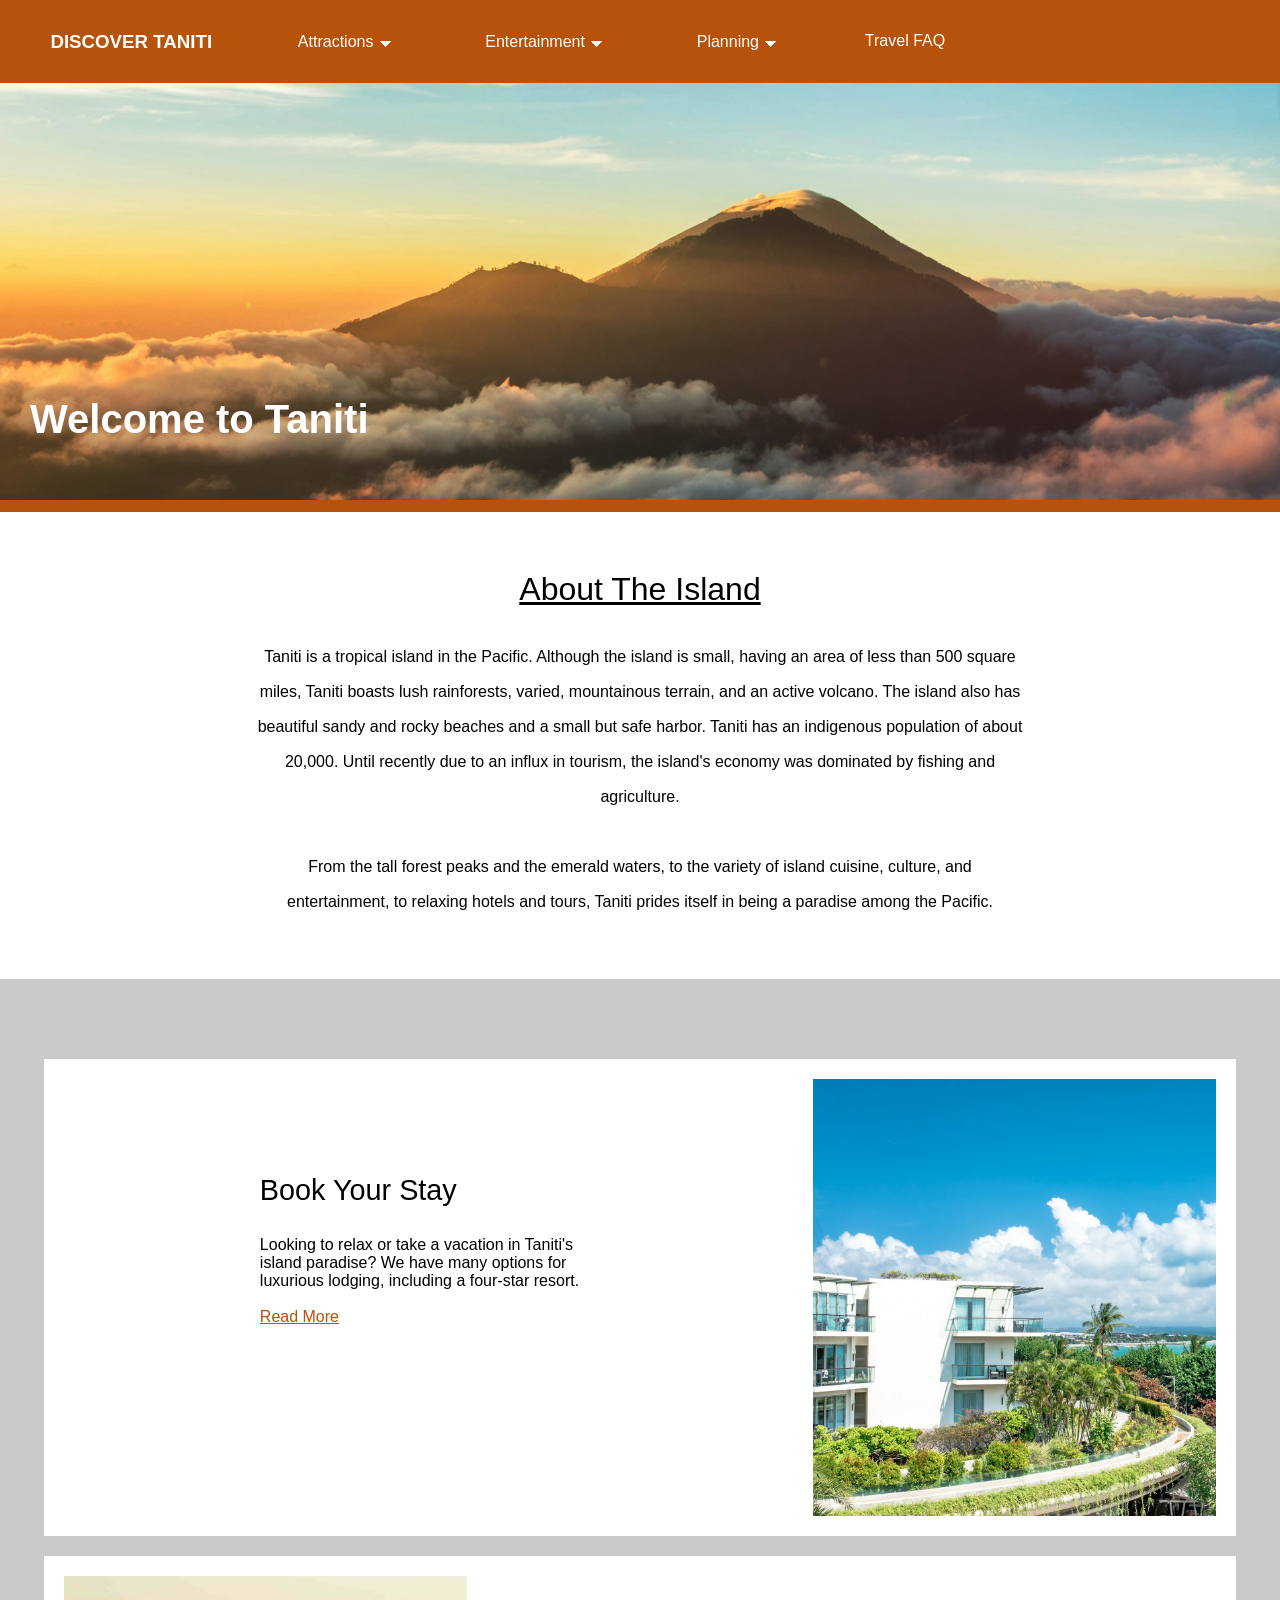
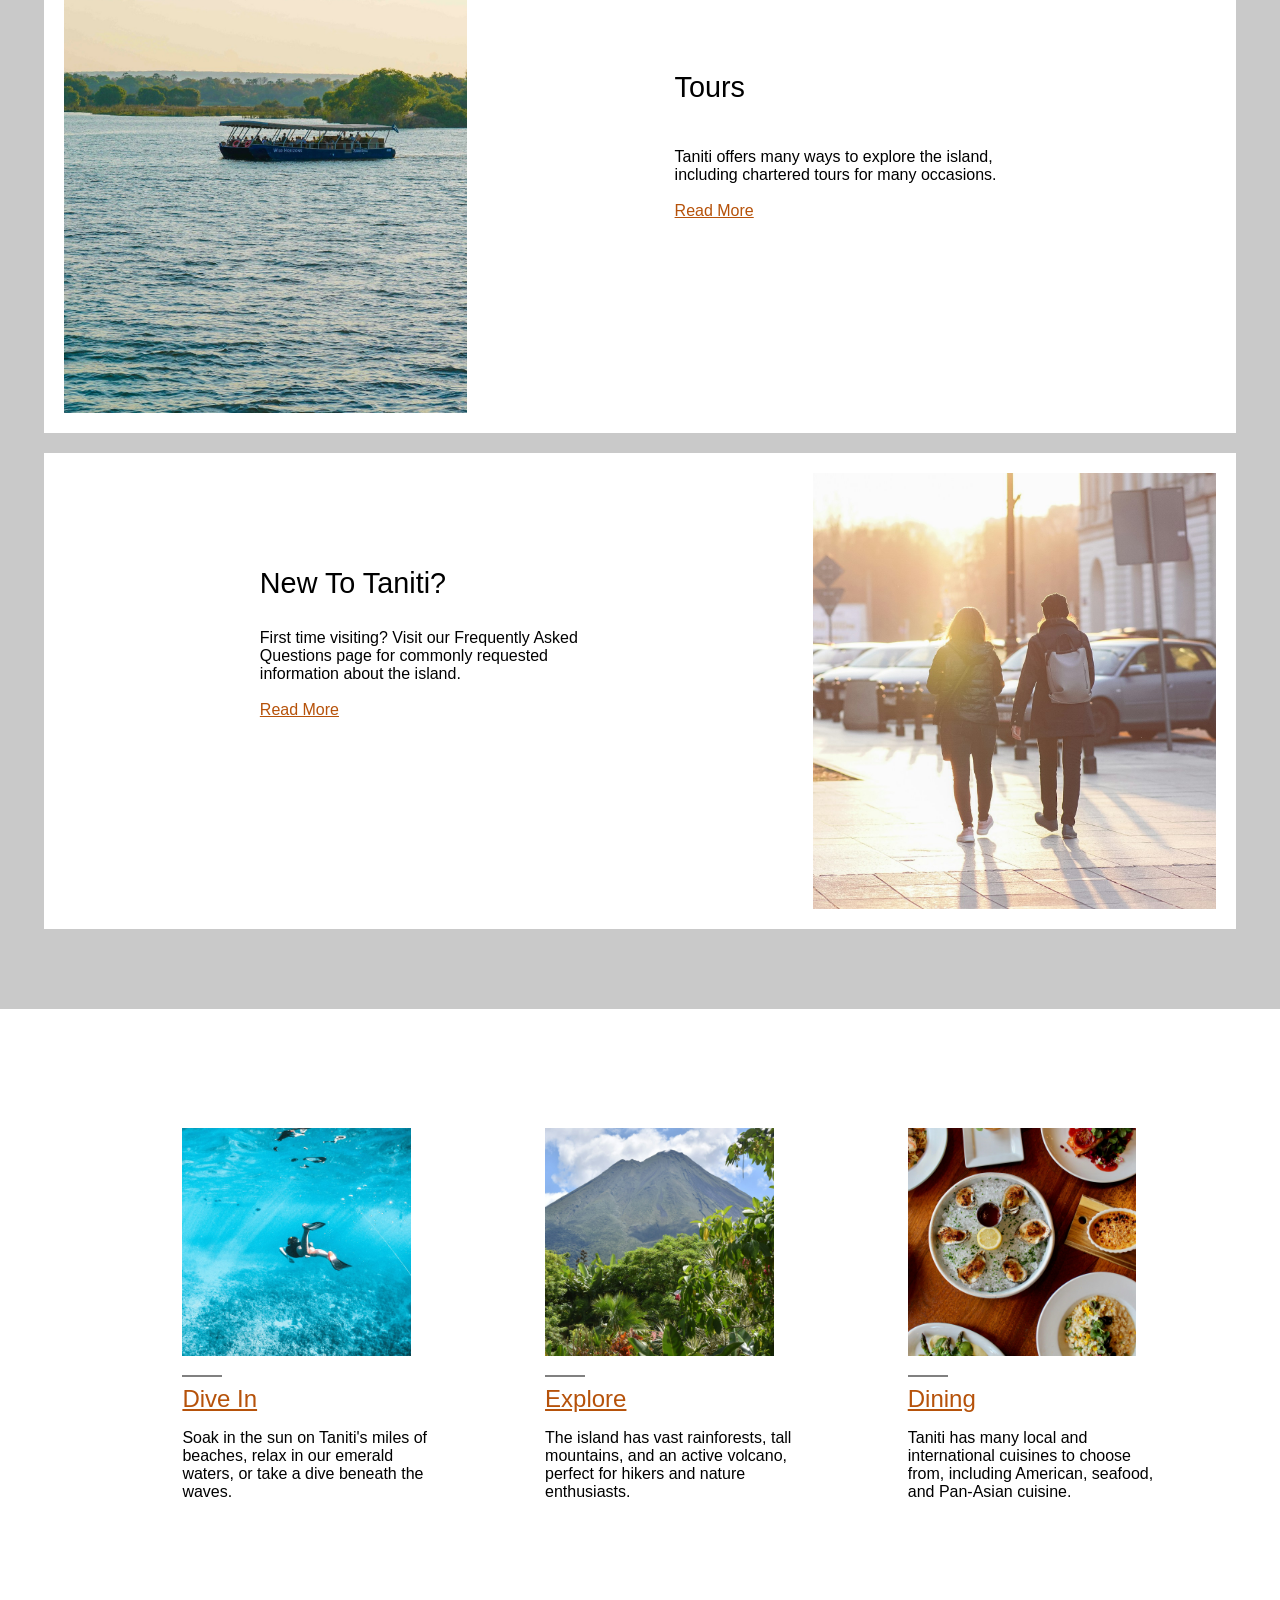
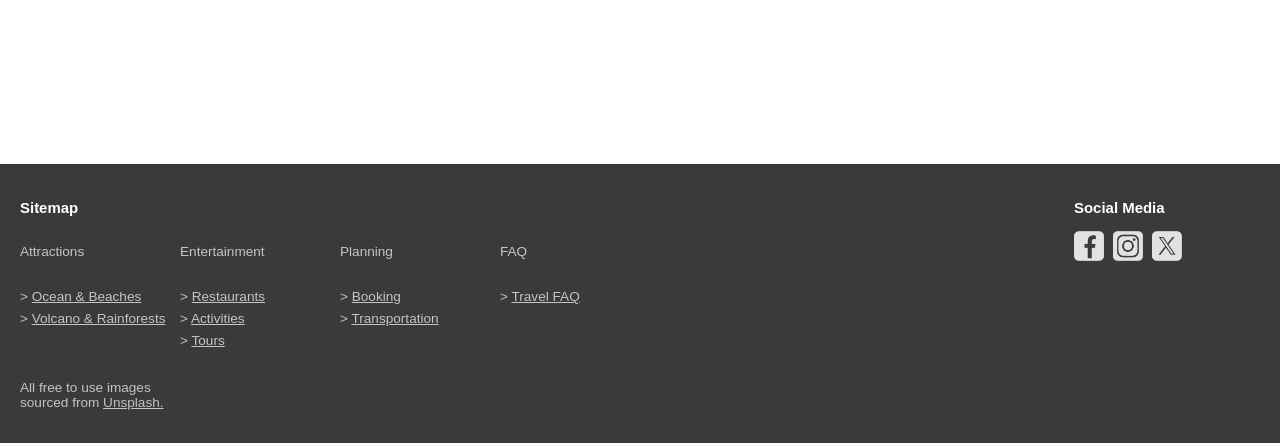
<file: index.html>
<!DOCTYPE html>
<html lang="en">
    <head>
        <meta name="viewport" content="width=device-width, initial-scale=1.0">
        <meta charset="UTF-8">
        <link rel="stylesheet" href="styles.css">
        <title>Discover Taniti</title>
    </head>
    <body style="margin:0;font-family: 'Segoe UI', sans-serif;">
        <header>
            <nav>
                <h3><a class="logo" href="index.html">DISCOVER TANITI</a></h3>
                <ul>
                    <li>
                        <div class="dropdown">
                            <button id="navbtn" aria-pressed="false">Attractions &#x1F783;</button>
                            <div class="dropdown-content" style="line-height:4em;">
                                <p>> <a href="oceans.html">Ocean and Beaches</a>
                                <br>> <a href="land.html">Volcano and Rainforests</a></p>
                            </div>
                        </div>
                    </li>
                    <li>
                        <div class="dropdown">
                            <button id="navbtn" aria-pressed="false">Entertainment &#x1F783;</button>
                            <div class="dropdown-content" style="line-height:4em;">
                                <p>> <a href="restaurants.html">Restaurants</a>
                                <br>> <a href="activities.html">Activities</a>
                                <br>> <a href="tours.html">Tours</a></p>
                            </div>
                        </div>
                    </li>
                    <li>
                        <div class="dropdown">
                            <button id="navbtn" aria-pressed="false">Planning &#x1F783;</button>
                            <div class="dropdown-content" style="line-height:4em;">
                                <p>> <a href="booking.html">Booking</a>
                                <br>> <a href="transport.html">Transportation</a></p>
                            </div>
                        </div>
                    </li>
                    <li>
                        <a href="faq.html" class="faq">Travel FAQ</a>
                    </li>
                </ul>
            </nav>
        </header>
        <div class="landscape" style="background-image:url(images/index/hero.jpg);">
            <div class ="titlecard">
                <h1>Welcome to Taniti</h1>
            </div>
        </div>
        <div class="info-text">
            <p style="font-size:200%"><u>About The Island</u></p>
            <p>Taniti is a tropical island in the Pacific. Although the island is small, having an area of less than 500 square miles, Taniti boasts lush rainforests, varied, mountainous terrain, and an active volcano. The island also has beautiful sandy and rocky beaches and a small but safe harbor. Taniti has an indigenous population of about 20,000. Until recently due to an influx in tourism, the island's economy was dominated by fishing and agriculture.
            <br><br>From the tall forest peaks and the emerald waters, to the variety of island cuisine, culture, and entertainment, to relaxing hotels and tours, Taniti prides itself in being a paradise among the Pacific.</p>
        </div>
        <div class="list-container">
            <div class="list-left">
                <img src="images\index\hotel.jpg" style="float:right">
                <p style="font-size:180%"><br><br>Book Your Stay</p>
                <p>Looking to relax or take a vacation in Taniti's island paradise? We have many options for luxurious lodging, including a four-star resort.<br><br><a href="booking.html">Read More</a></p>
            </div>
            <div class="list-right">
                <img src="images\index\tours.jpg" style="float:left">
                <p style="font-size:180%; float:right"><br><br>Tours</p>
                <p style="float:right">Taniti offers many ways to explore the island, including chartered tours for many occasions.<br><br><a href="tours.html">Read More</a></p>
            </div>
            <div class="list-left">
                <img src="images\index\faq.jpg" style="float:right">
                <p style="font-size:180%"><br><br>New To Taniti?</p>
                <p>First time visiting? Visit our Frequently Asked Questions page for commonly requested information about the island.<br><br><a href="faq.html">Read More</a></p>
            </div>
        </div>
        <div class="extras-container">
            <div>
                <img src="images\index\ocean.jpg">
                <hr>
                <a href="oceans.html" style="font-size:150%">Dive In</a>
                <p>Soak in the sun on Taniti's miles of beaches, relax in our emerald waters, or take a dive beneath the waves.</p>
            </div>
            <div>
                <img src="images\index\land.jpg">
                <hr>
                <a href="land.html" style="font-size:150%">Explore</a>
                <p>The island has vast rainforests, tall mountains, and an active volcano, perfect for hikers and nature enthusiasts.</p>
            </div>
            <div>
                <img src="images\index\dining.jpg">
                <hr>
                <a href="restaurants.html" style="font-size:150%">Dining</a>
                <p>Taniti has many local and international cuisines to choose from, including American, seafood, and Pan-Asian cuisine.</p>
            </div>
        </div>
        <footer>
            <div style="float:right;top:0;width:15%">
                <p style="font-size:110%;color:white;width:auto"><b>Social Media</b></p>
                <p style="width:auto">
                    <a href="#" style="margin-right:5px" class="socials"><img src="images\socials_fb.png" width="15%"></a>
                    <a href="#" class="socials"><img src="images\socials_ig.png" width="15%"></a>
                    <a href="#" style="margin-left:5px" class="socials"><img src="images\socials_tw.png" width="15%"></a>
                </p>
            </div>
            <div class="sitemap">
                <div>
                    <p style="font-size:110%;color:white"><b>Sitemap</b></p>
                </div>
                <div>
                    <p>Attractions</p>
                    <p>Entertainment</p>
                    <p>Planning</p>
                    <p>FAQ</p>
                </div>
                <div style="line-height:22px">
                    <p>> <a href="oceans.html">Ocean & Beaches</a><br>> <a href="land.html">Volcano & Rainforests</a></p>
                    <p>> <a href="restaurants.html">Restaurants</a><br>> <a href="activities.html">Activities</a><br>> <a href="tours.html">Tours</a></p>
                    <p>> <a href="booking.html">Booking</a><br>> <a href="transport.html">Transportation</a></p>
                    <p>> <a href="faq.html">Travel FAQ</a></p>
                </div>
                <div>
                    <p>All free to use images sourced from <a href="https://unsplash.com/">Unsplash.</a></p>
                </div>
            </div>
        </footer>
    </body>
    <script>
        /*displays nav dropdown menus on click, closes if clicked again or loses focus*/
        const btns = document.querySelectorAll("button[id=navbtn]");
        btns.forEach(btn => {
                btn.addEventListener('click', event => {
                    btn.ariaPressed = !JSON.parse(btn.ariaPressed);
                })
                btn.addEventListener('blur', event => {
                    setTimeout(() => {
                        btn.ariaPressed = "false";
                    }, 80);
                })
        })
    </script>
</html>
</file>
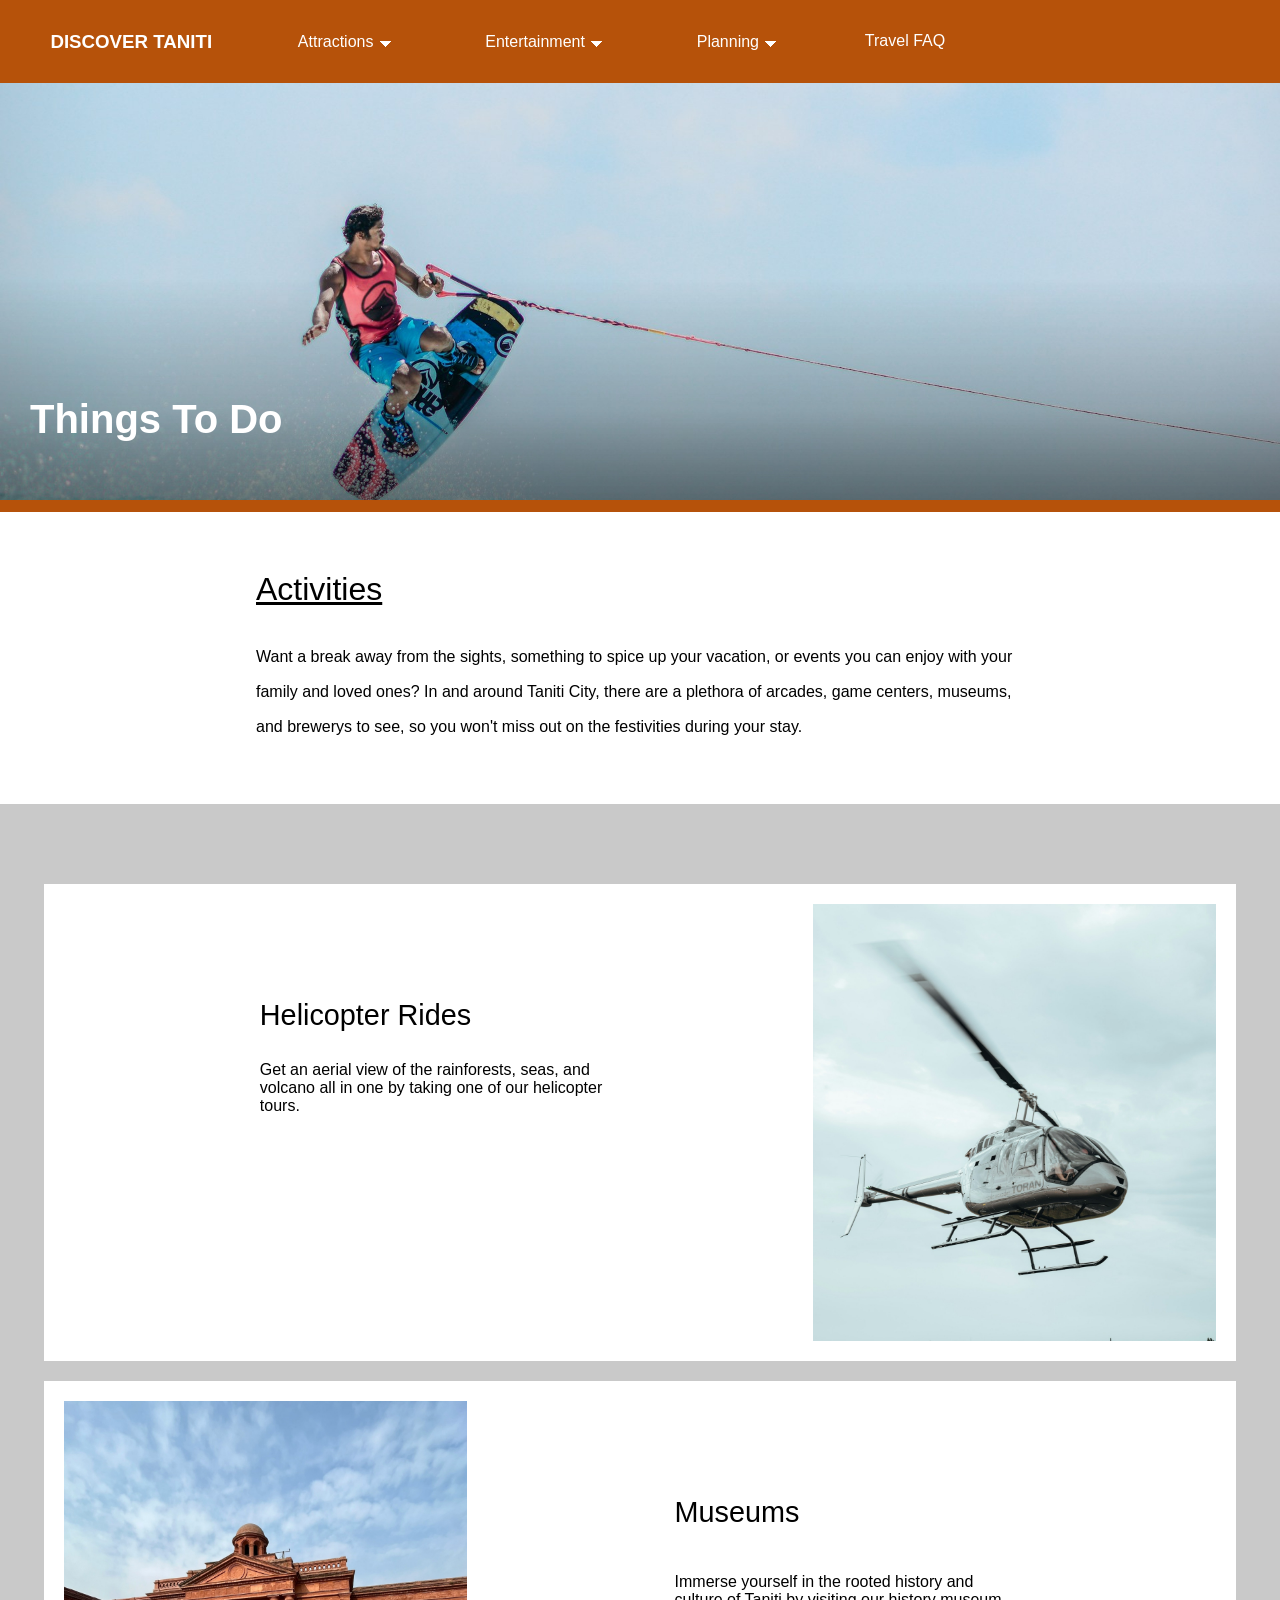
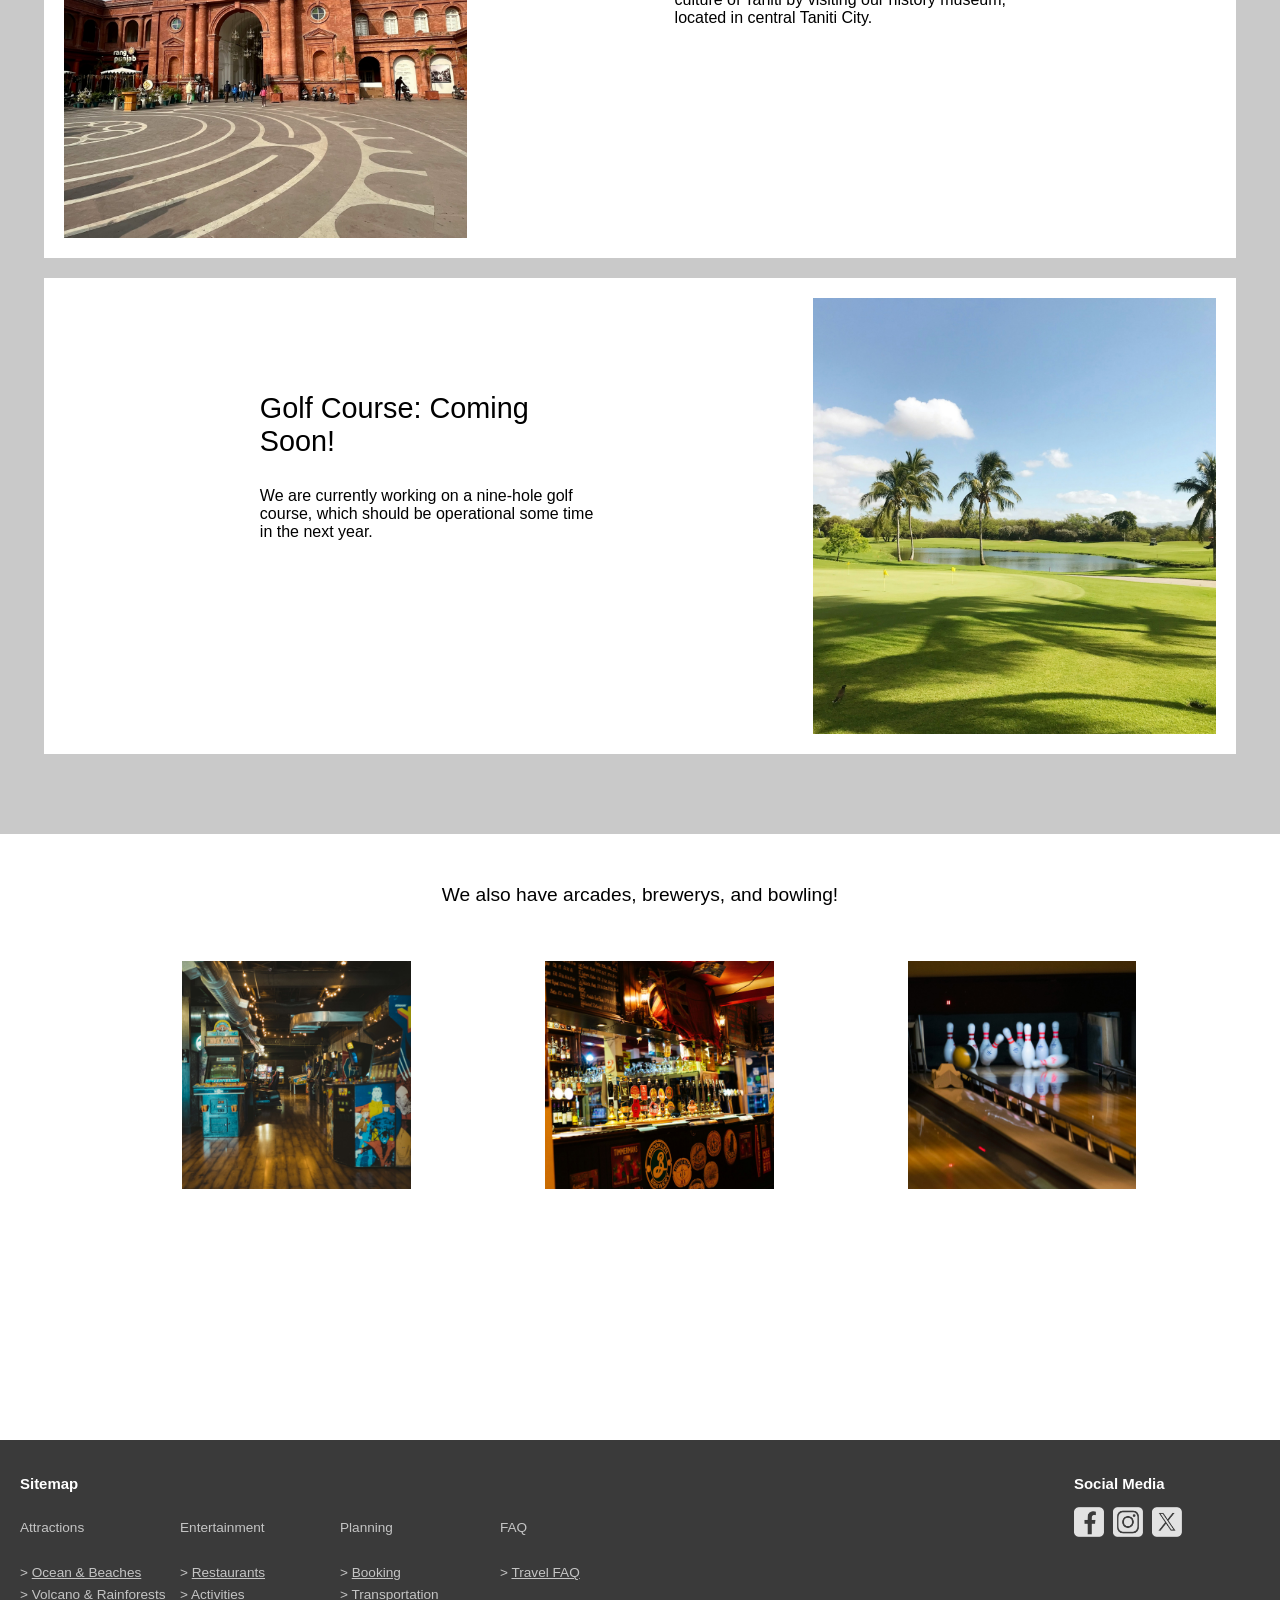
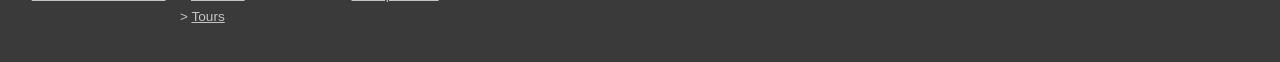
<file: activities.html>
<!DOCTYPE html>
<html lang="en">
    <head>
        <meta name="viewport" content="width=device-width, initial-scale=1.0">
        <meta charset="UTF-8">
        <link rel="stylesheet" href="styles.css">
        <title>Activities</title>
    </head>
    <body style="margin:0;font-family: 'Segoe UI', sans-serif;">
        <header>
            <nav>
                <h3><a class="logo" href="index.html">DISCOVER TANITI</a></h3>
                <ul>
                    <li>
                        <div class="dropdown">
                            <button id="navbtn" aria-pressed="false">Attractions &#x1F783;</button>
                            <div class="dropdown-content" style="line-height:4em;">
                                <p>> <a href="oceans.html">Ocean and Beaches</a>
                                <br>> <a href="land.html">Volcano and Rainforests</a></p>
                            </div>
                        </div>
                    </li>
                    <li>
                        <div class="dropdown">
                            <button id="navbtn" aria-pressed="false">Entertainment &#x1F783;</button>
                            <div class="dropdown-content" style="line-height:4em;">
                                <p>> <a href="restaurants.html">Restaurants</a>
                                <br>> <a href="activities.html">Activities</a>
                                <br>> <a href="tours.html">Tours</a></p>
                            </div>
                        </div>
                    </li>
                    <li>
                        <div class="dropdown">
                            <button id="navbtn" aria-pressed="false">Planning &#x1F783;</button>
                            <div class="dropdown-content" style="line-height:4em;">
                                <p>> <a href="booking.html">Booking</a>
                                <br>> <a href="transport.html">Transportation</a></p>
                            </div>
                        </div>
                    </li>
                    <li>
                        <a href="faq.html" class="faq">Travel FAQ</a>
                    </li>
                </ul>
            </nav>
        </header>
        <div class="landscape" style="background-image:url(images/activities/hero.jpg);">
            <div class ="titlecard">
                <h1>Things To Do</h1>
            </div>
        </div>
        <div class="info-text" style="text-align:left">
            <p style="font-size:200%"><u>Activities</u></p>
            <p>Want a break away from the sights, something to spice up your vacation, or events you can enjoy with your family and loved ones? In and around Taniti City, there are a plethora of arcades, game centers, museums, and brewerys to see, so you won't miss out on the festivities during your stay.</p>
        </div>
        <div class="list-container">
            <div class="list-left">
                <img src="images\activities\copter.jpg" style="float:right">
                <p style="font-size:180%"><br><br>Helicopter Rides</p>
                <p>Get an aerial view of the rainforests, seas, and volcano all in one by taking one of our helicopter tours.</p>
            </div>
            <div class="list-right">
                <img src="images\activities\museum.jpg" style="float:left">
                <p style="font-size:180%; float:right"><br><br>Museums</p>
                <p style="float:right">Immerse yourself in the rooted history and culture of Taniti by visiting our history museum, located in central Taniti City.</p>
            </div>
            <div class="list-left">
                <img src="images\activities\golf.jpg" style="float:right">
                <p style="font-size:180%"><br><br>Golf Course: Coming Soon!</p>
                <p>We are currently working on a nine-hole golf course, which should be operational some time in the next year.</p>
            </div>
        </div>
        <div>
            <p style="text-align:center;font-size:120%;margin-top:50px;margin-bottom:0">We also have arcades, brewerys, and bowling!</p>
        </div>
        <div class="extras-container" style="margin-top:0">
            <div>
                <img src="images\activities\arcade.jpg">
            </div>
            <div>
                <img src="images\activities\bar.jpg">
            </div>
            <div>
                <img src="images\activities\bowling.jpg">
            </div>
        </div>
        <footer>
            <div style="float:right;top:0;width:15%">
                <p style="font-size:110%;color:white;width:auto"><b>Social Media</b></p>
                <p style="width:auto">
                    <a href="#" style="margin-right:5px" class="socials"><img src="images\socials_fb.png" width="15%"></a>
                    <a href="#" class="socials"><img src="images\socials_ig.png" width="15%"></a>
                    <a href="#" style="margin-left:5px" class="socials"><img src="images\socials_tw.png" width="15%"></a>
                </p>
            </div>
            <div class="sitemap">
                <div>
                    <p style="font-size:110%;color:white"><b>Sitemap</b></p>
                </div>
                <div>
                    <p>Attractions</p>
                    <p>Entertainment</p>
                    <p>Planning</p>
                    <p>FAQ</p>
                </div>
                <div style="line-height:22px">
                    <p>> <a href="oceans.html">Ocean & Beaches</a><br>> <a href="land.html">Volcano & Rainforests</a></p>
                    <p>> <a href="restaurants.html">Restaurants</a><br>> <a href="activities.html">Activities</a><br>> <a href="tours.html">Tours</a></p>
                    <p>> <a href="booking.html">Booking</a><br>> <a href="transport.html">Transportation</a></p>
                    <p>> <a href="faq.html">Travel FAQ</a></p>
                </div>
            </div>
        </footer>
    </body>
    <script>
        const btns = document.querySelectorAll("button[id=navbtn]");
        btns.forEach(btn => {
                btn.addEventListener('click', event => {
                    btn.ariaPressed = !JSON.parse(btn.ariaPressed);
                })
                btn.addEventListener('blur', event => {
                    setTimeout(() => {
                        btn.ariaPressed = "false";
                    }, 80);
                })
        })
    </script>
</html>
</file>
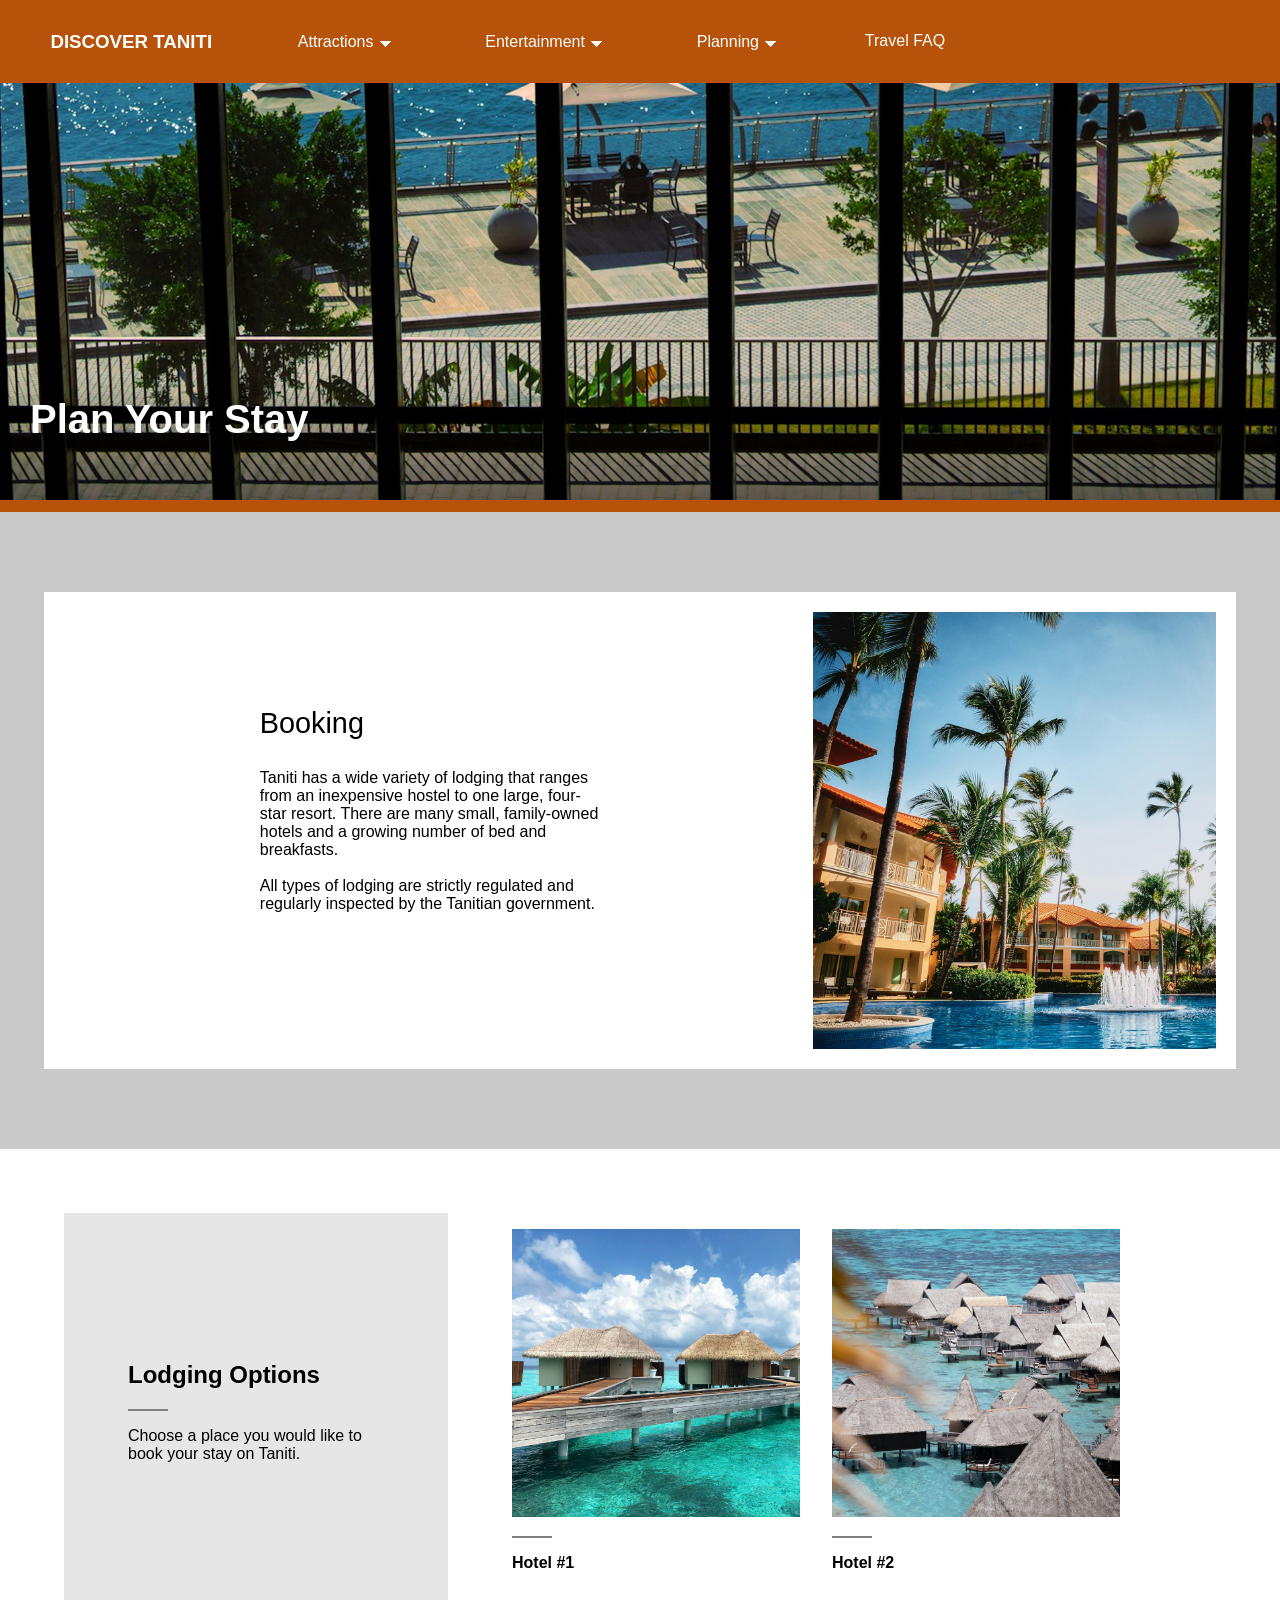
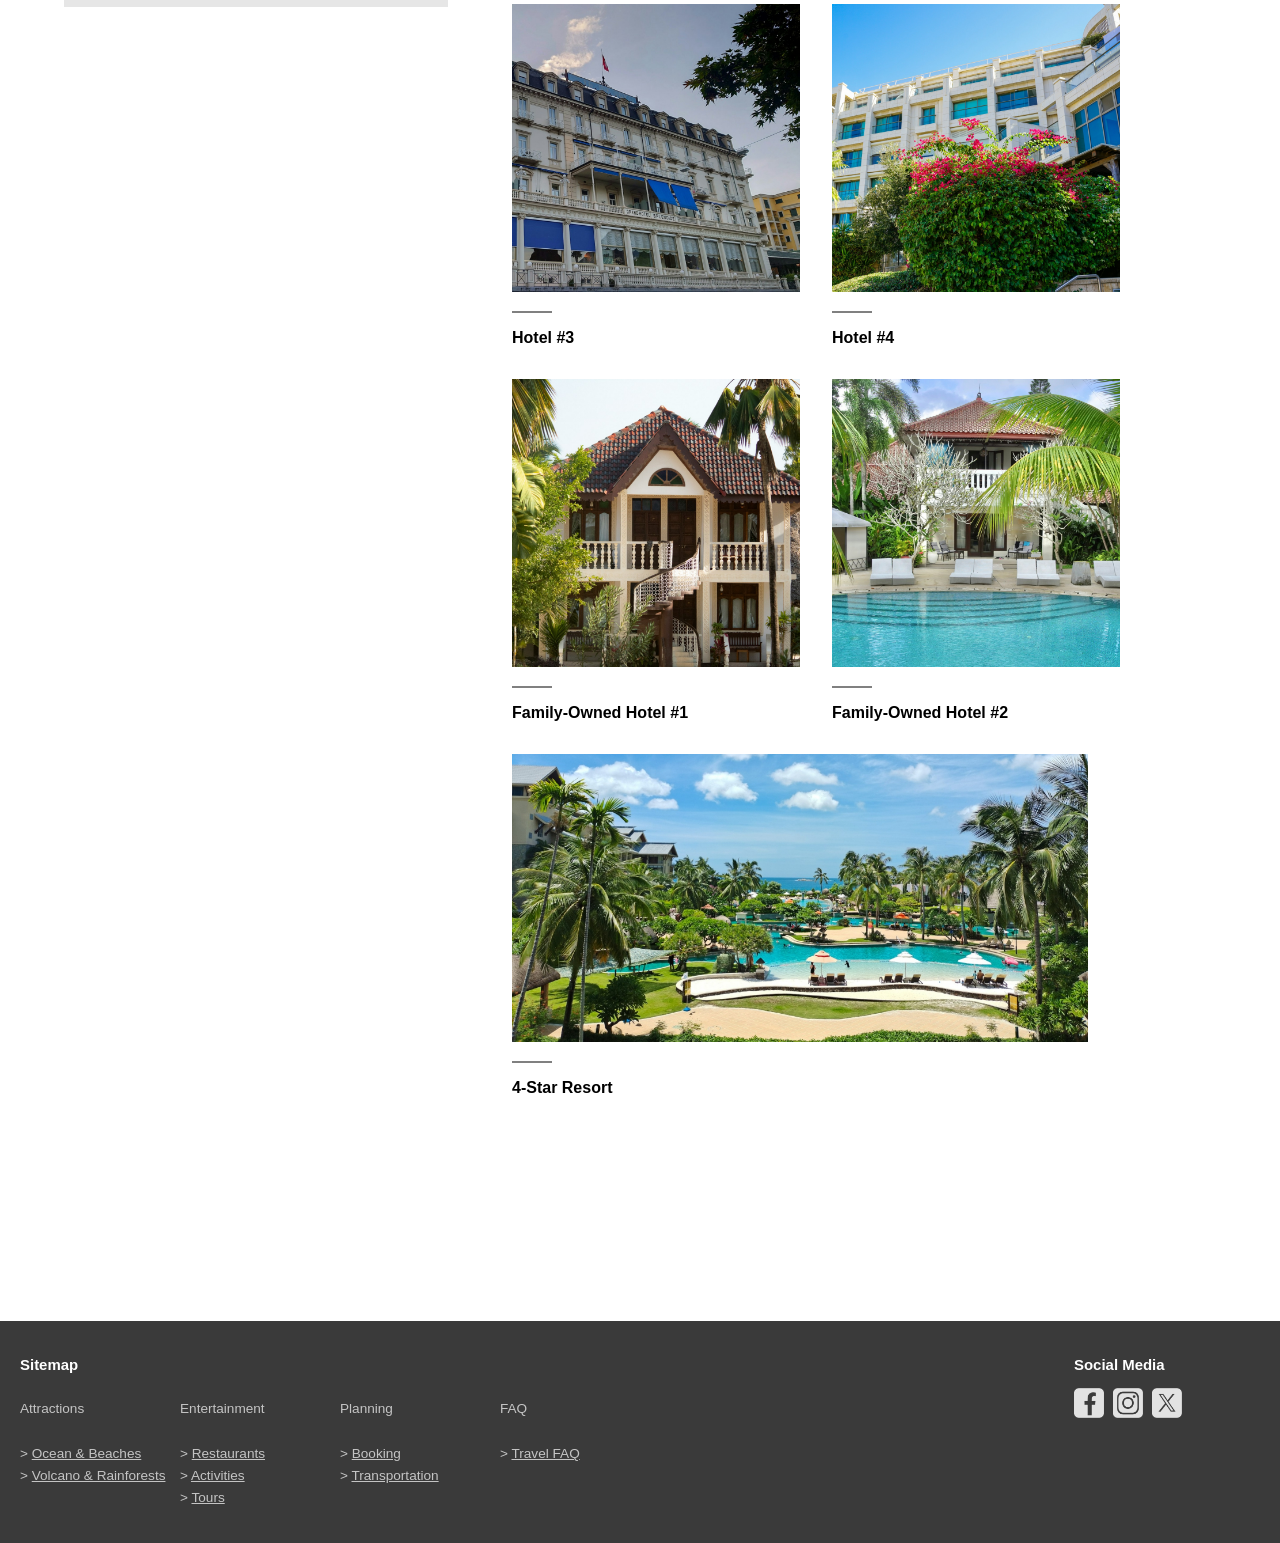
<file: booking.html>
<!DOCTYPE html>
<html lang="en">
    <head>
        <meta name="viewport" content="width=device-width, initial-scale=1.0">
        <meta charset="UTF-8">
        <link rel="stylesheet" href="styles.css">
        <title>Booking</title>
    </head>
    <body style="margin:0;font-family: 'Segoe UI', sans-serif;">
        <header>
            <nav>
                <h3><a class="logo" href="index.html">DISCOVER TANITI</a></h3>
                <ul>
                    <li>
                        <div class="dropdown">
                            <button id="navbtn" aria-pressed="false">Attractions &#x1F783;</button>
                            <div class="dropdown-content" style="line-height:4em;">
                                <p>> <a href="oceans.html">Ocean and Beaches</a>
                                <br>> <a href="land.html">Volcano and Rainforests</a></p>
                            </div>
                        </div>
                    </li>
                    <li>
                        <div class="dropdown">
                            <button id="navbtn" aria-pressed="false">Entertainment &#x1F783;</button>
                            <div class="dropdown-content" style="line-height:4em;">
                                <p>> <a href="restaurants.html">Restaurants</a>
                                <br>> <a href="activities.html">Activities</a>
                                <br>> <a href="tours.html">Tours</a></p>
                            </div>
                        </div>
                    </li>
                    <li>
                        <div class="dropdown">
                            <button id="navbtn" aria-pressed="false">Planning &#x1F783;</button>
                            <div class="dropdown-content" style="line-height:4em;">
                                <p>> <a href="booking.html">Booking</a>
                                <br>> <a href="transport.html">Transportation</a></p>
                            </div>
                        </div>
                    </li>
                    <li>
                        <a href="faq.html" class="faq">Travel FAQ</a>
                    </li>
                </ul>
            </nav>
        </header>
        <div class="landscape" style="background-image:url(images/booking/hero.jpg);">
            <div class ="titlecard">
                <h1>Plan Your Stay</h1>
            </div>
        </div>
        <div class="list-container">
            <div class="list-left">
                <img src="images\booking\hotels.jpg" style="float:right">
                <p style="font-size:180%"><br><br>Booking</p>
                <p>Taniti has a wide variety of lodging that ranges from an inexpensive hostel to one large, four-star resort. There are many small, family-owned hotels and a growing number of bed and breakfasts.<br><br> All types of lodging are strictly regulated and regularly inspected by the Tanitian government.</p>
            </div>
        </div>
        <div class="attractions-extras" style="float:left;margin:5%;width:20%">
            <h2>Lodging Options</h2>
            <hr>
            <p>Choose a place you would like to book your stay on Taniti.</p>
        </div>
        <div class="extras-container" style="margin-left:2%;margin-right:2%;width:50%;justify-content:left">
            <div class="extras-list" style="margin:0">
                <ul>
                    <li>
                        <img src="images\booking\list1.jpg">
                        <hr>
                        <p><b>Hotel #1</b></p>
                    </li>
                    <li>
                        <img src="images\booking\list2.jpg">
                        <hr>
                        <p><b>Hotel #2</b></p>
                    </li>
                </ul>
                <ul>
                    <li>
                        <img src="images\booking\list3.jpg">
                        <hr>
                        <p><b>Hotel #3</b></p>
                    </li>
                    <li>
                        <img src="images\booking\list4.jpg">
                        <hr>
                        <p><b>Hotel #4</b></p>
                    </li>
                </ul>
                <ul>
                    <li>
                        <img src="images\booking\list5.jpg">
                        <hr>
                        <p><b>Family-Owned Hotel #1</b></p>
                    </li>
                    <li>
                        <img src="images\booking\list6.jpg">
                        <hr>
                        <p><b>Family-Owned Hotel #2</b></p>
                    </li>
                </ul>
                <ul>
                    <li>
                        <img src="images\booking\list7.jpg">
                        <hr>
                        <p><b>4-Star Resort</b></p>
                    </li>
                </ul>
            </div>
        </div>
        <footer>
            <div style="float:right;top:0;width:15%">
                <p style="font-size:110%;color:white;width:auto"><b>Social Media</b></p>
                <p style="width:auto">
                    <a href="#" style="margin-right:5px" class="socials"><img src="images\socials_fb.png" width="15%"></a>
                    <a href="#" class="socials"><img src="images\socials_ig.png" width="15%"></a>
                    <a href="#" style="margin-left:5px" class="socials"><img src="images\socials_tw.png" width="15%"></a>
                </p>
            </div>
            <div class="sitemap">
                <div>
                    <p style="font-size:110%;color:white"><b>Sitemap</b></p>
                </div>
                <div>
                    <p>Attractions</p>
                    <p>Entertainment</p>
                    <p>Planning</p>
                    <p>FAQ</p>
                </div>
                <div style="line-height:22px">
                    <p>> <a href="oceans.html">Ocean & Beaches</a><br>> <a href="land.html">Volcano & Rainforests</a></p>
                    <p>> <a href="restaurants.html">Restaurants</a><br>> <a href="activities.html">Activities</a><br>> <a href="tours.html">Tours</a></p>
                    <p>> <a href="booking.html">Booking</a><br>> <a href="transport.html">Transportation</a></p>
                    <p>> <a href="faq.html">Travel FAQ</a></p>
                </div>
            </div>
        </footer>
    </body>
    <script>
        const btns = document.querySelectorAll("button[id=navbtn]");
        btns.forEach(btn => {
                btn.addEventListener('click', event => {
                    btn.ariaPressed = !JSON.parse(btn.ariaPressed);
                })
                btn.addEventListener('blur', event => {
                    setTimeout(() => {
                        btn.ariaPressed = "false";
                    }, 80);
                })
        })
    </script>
</html>
</file>
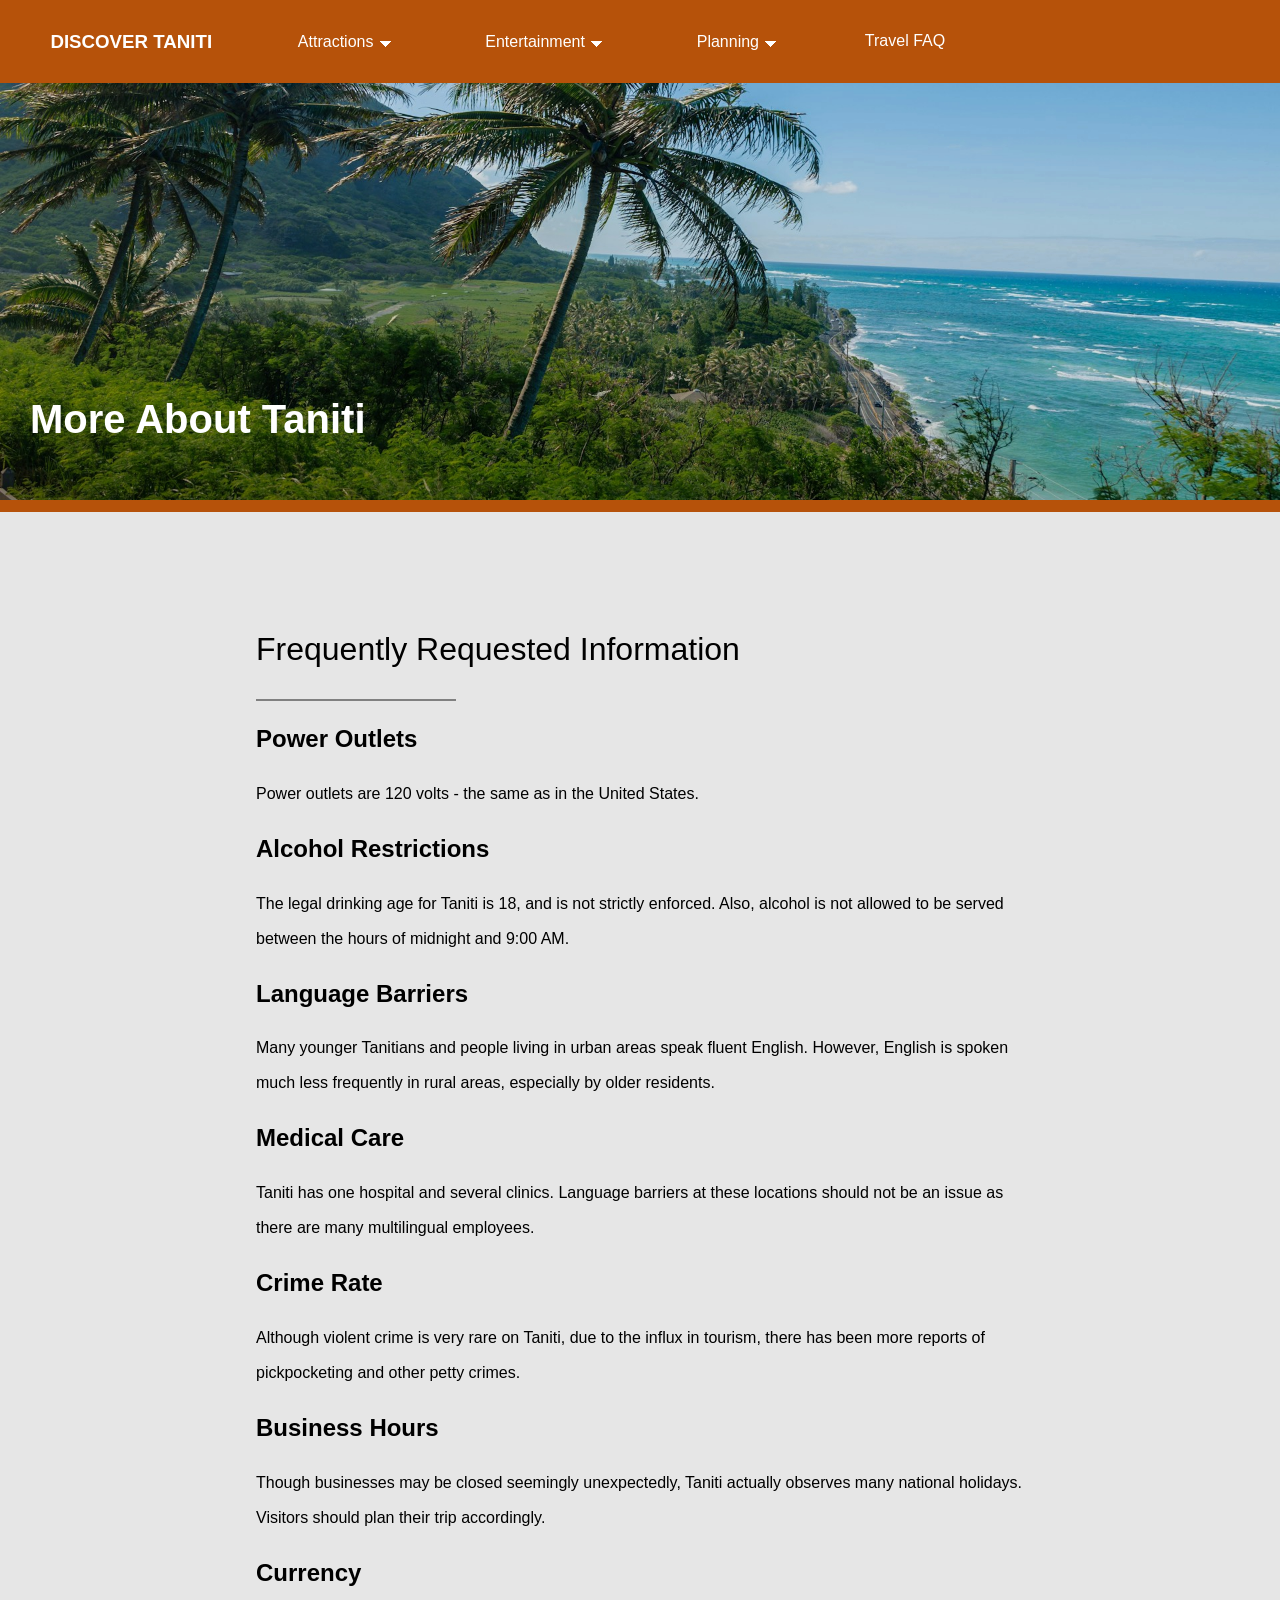
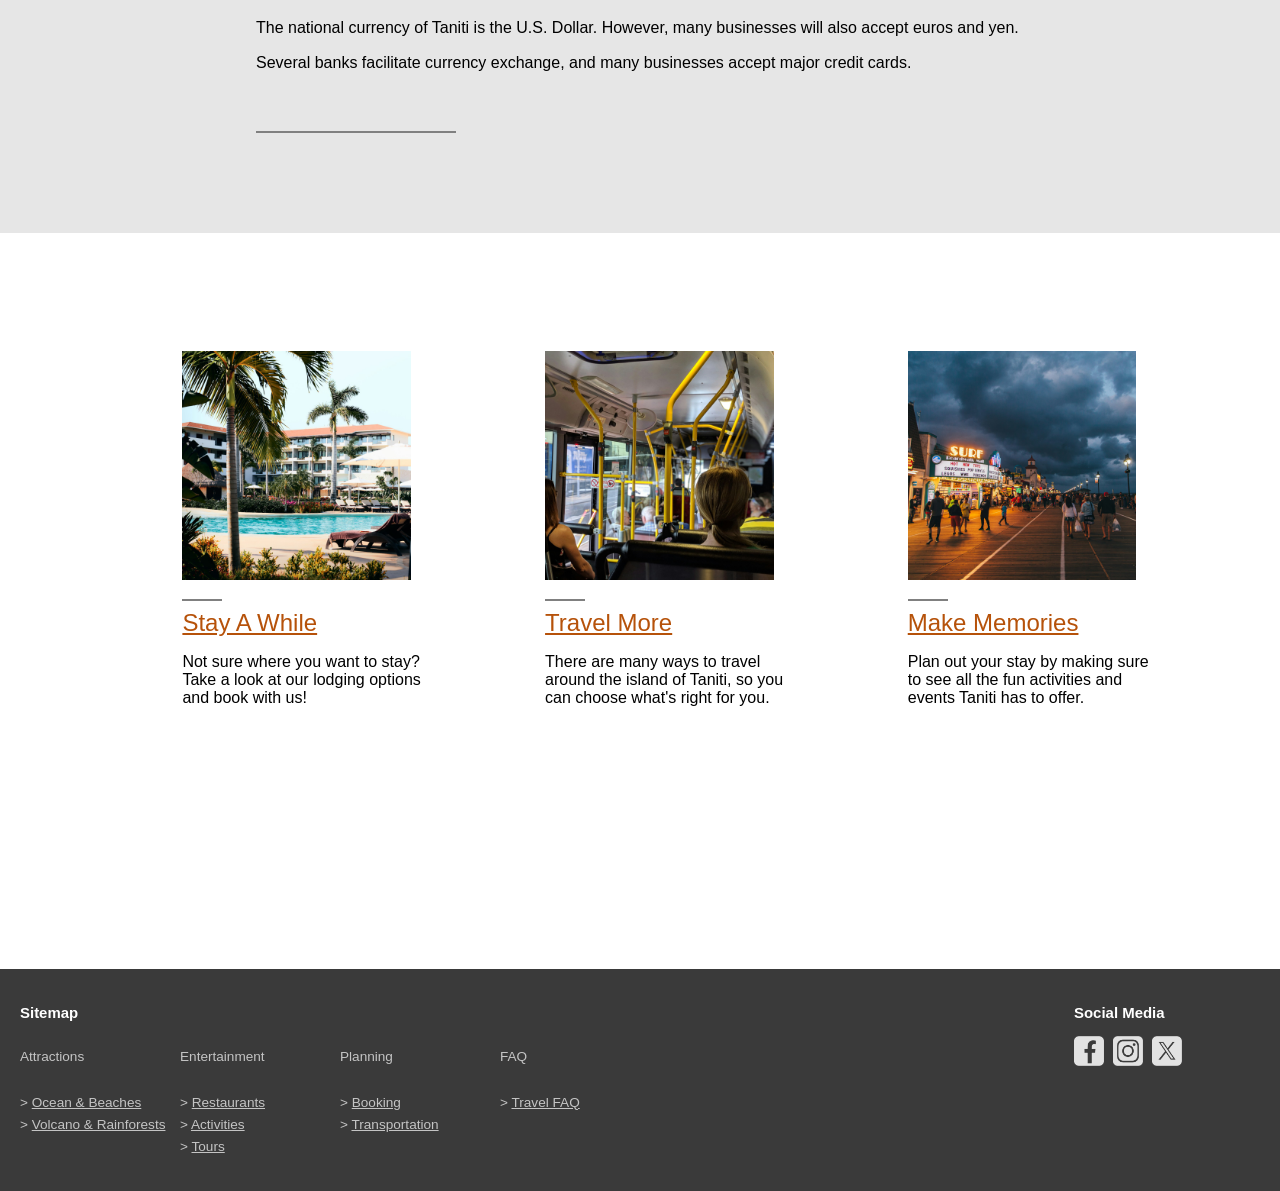
<file: faq.html>
<!DOCTYPE html>
<html lang="en">
    <head>
        <meta name="viewport" content="width=device-width, initial-scale=1.0">
        <meta charset="UTF-8">
        <link rel="stylesheet" href="styles.css">
        <title>FAQ</title>
    </head>
    <body style="margin:0;font-family: 'Segoe UI', sans-serif;">
        <header>
            <nav>
                <h3><a class="logo" href="index.html">DISCOVER TANITI</a></h3>
                <ul>
                    <li>
                        <div class="dropdown">
                            <button id="navbtn" aria-pressed="false">Attractions &#x1F783;</button>
                            <div class="dropdown-content" style="line-height:4em;">
                                <p>> <a href="oceans.html">Ocean and Beaches</a>
                                <br>> <a href="land.html">Volcano and Rainforests</a></p>
                            </div>
                        </div>
                    </li>
                    <li>
                        <div class="dropdown">
                            <button id="navbtn" aria-pressed="false">Entertainment &#x1F783;</button>
                            <div class="dropdown-content" style="line-height:4em;">
                                <p>> <a href="restaurants.html">Restaurants</a>
                                <br>> <a href="activities.html">Activities</a>
                                <br>> <a href="tours.html">Tours</a></p>
                            </div>
                        </div>
                    </li>
                    <li>
                        <div class="dropdown">
                            <button id="navbtn" aria-pressed="false">Planning &#x1F783;</button>
                            <div class="dropdown-content" style="line-height:4em;">
                                <p>> <a href="booking.html">Booking</a>
                                <br>> <a href="transport.html">Transportation</a></p>
                            </div>
                        </div>
                    </li>
                    <li>
                        <a href="faq.html" class="faq">Travel FAQ</a>
                    </li>
                </ul>
            </nav>
        </header>
        <div class="landscape" style="background-image:url(images/faq/hero.jpg);">
            <div class ="titlecard">
                <h1>More About Taniti</h1>
            </div>
        </div>
        <div class="faq-background">
            <div class="info-text" style="text-align:left">
                <p style="font-size:200%">Frequently Requested Information</p>
                <hr style="width:200px">
                <h2>Power Outlets</h2>
                <p>Power outlets are 120 volts - the same as in the United States.</p>
                <h2>Alcohol Restrictions</h2>
                <p>The legal drinking age for Taniti is 18, and is not strictly enforced. Also, alcohol is not allowed to be served between the hours of midnight and 9:00 AM.</p>
                <h2>Language Barriers</h2>
                <p>Many younger Tanitians and people living in urban areas speak fluent English. However, English is spoken much less frequently in rural areas, especially by older residents.</p>
                <h2>Medical Care</h2>
                <p>Taniti has one hospital and several clinics. Language barriers at these locations should not be an issue as there are many multilingual employees.</p>
                <h2>Crime Rate</h2>
                <p>Although violent crime is very rare on Taniti, due to the influx in tourism, there has been more reports of pickpocketing and other petty crimes.</p>
                <h2>Business Hours</h2>
                <p>Though businesses may be closed seemingly unexpectedly, Taniti actually observes many national holidays. Visitors should plan their trip accordingly.</p>
                <h2>Currency</h2>
                <p>The national currency of Taniti is the U.S. Dollar. However, many businesses will also accept euros and yen. Several banks facilitate currency exchange, and many businesses accept major credit cards.<br><br></p>
                <hr style="width:200px">
            </div>
        </div>
        <div class="extras-container">
            <div>
                <img src="images\faq\booking.jpg">
                <hr>
                <a href="booking.html" style="font-size:150%">Stay A While</a>
                <p>Not sure where you want to stay? Take a look at our lodging options and book with us!</p>
            </div>
            <div>
                <img src="images\faq\transport.jpg">
                <hr>
                <a href="transport.html" style="font-size:150%">Travel More</a>
                <p>There are many ways to travel around the island of Taniti, so you can choose what's right for you.</p>
            </div>
            <div>
                <img src="images\faq\activities.jpg">
                <hr>
                <a href="activities.html" style="font-size:150%">Make Memories</a>
                <p>Plan out your stay by making sure to see all the fun activities and events Taniti has to offer.</p>
            </div>
        </div>
        <footer>
            <div style="float:right;top:0;width:15%">
                <p style="font-size:110%;color:white;width:auto"><b>Social Media</b></p>
                <p style="width:auto">
                    <a href="#" style="margin-right:5px" class="socials"><img src="images\socials_fb.png" width="15%"></a>
                    <a href="#" class="socials"><img src="images\socials_ig.png" width="15%"></a>
                    <a href="#" style="margin-left:5px" class="socials"><img src="images\socials_tw.png" width="15%"></a>
                </p>
            </div>
            <div class="sitemap">
                <div>
                    <p style="font-size:110%;color:white"><b>Sitemap</b></p>
                </div>
                <div>
                    <p>Attractions</p>
                    <p>Entertainment</p>
                    <p>Planning</p>
                    <p>FAQ</p>
                </div>
                <div style="line-height:22px">
                    <p>> <a href="oceans.html">Ocean & Beaches</a><br>> <a href="land.html">Volcano & Rainforests</a></p>
                    <p>> <a href="restaurants.html">Restaurants</a><br>> <a href="activities.html">Activities</a><br>> <a href="tours.html">Tours</a></p>
                    <p>> <a href="booking.html">Booking</a><br>> <a href="transport.html">Transportation</a></p>
                    <p>> <a href="faq.html">Travel FAQ</a></p>
                </div>
            </div>
        </footer>
    </body>
    <script>
        const btns = document.querySelectorAll("button[id=navbtn]");
        btns.forEach(btn => {
                btn.addEventListener('click', event => {
                    btn.ariaPressed = !JSON.parse(btn.ariaPressed);
                })
                btn.addEventListener('blur', event => {
                    setTimeout(() => {
                        btn.ariaPressed = "false";
                    }, 80);
                })
        })
    </script>
</html>
</file>
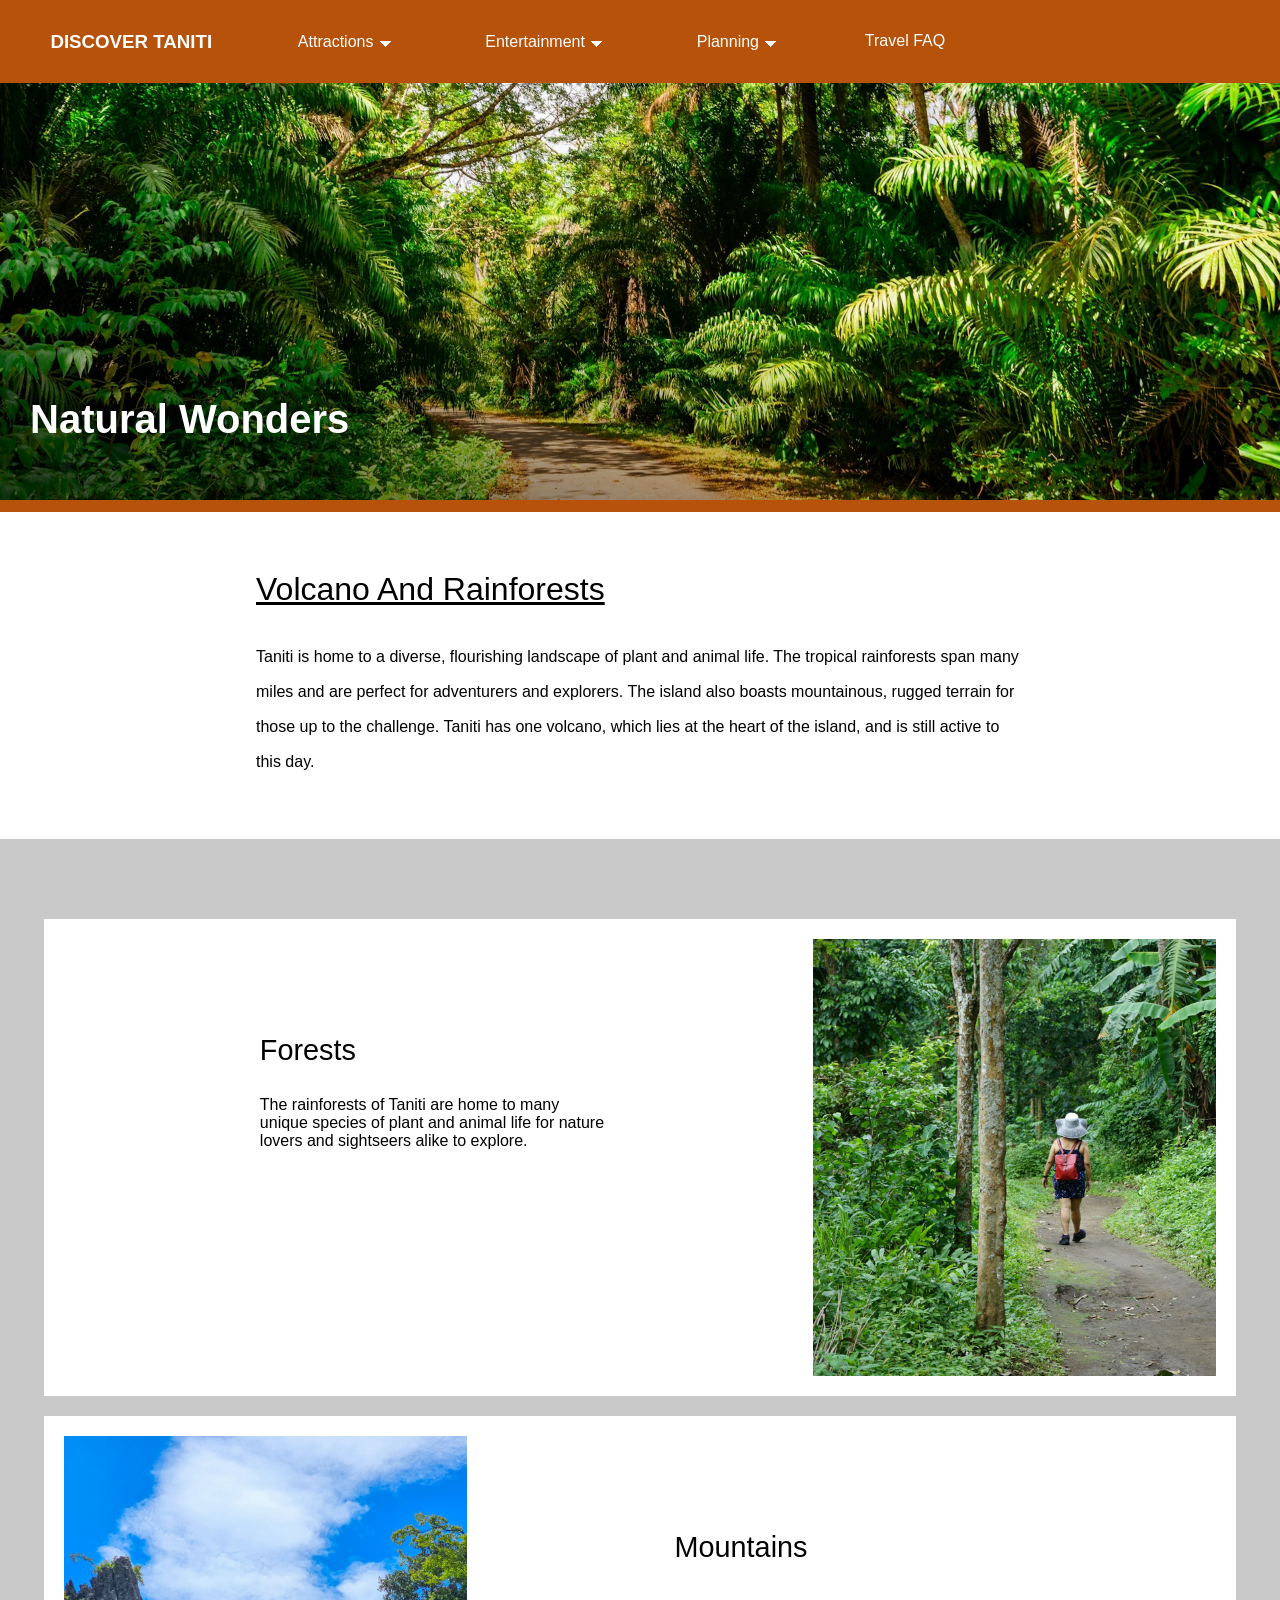
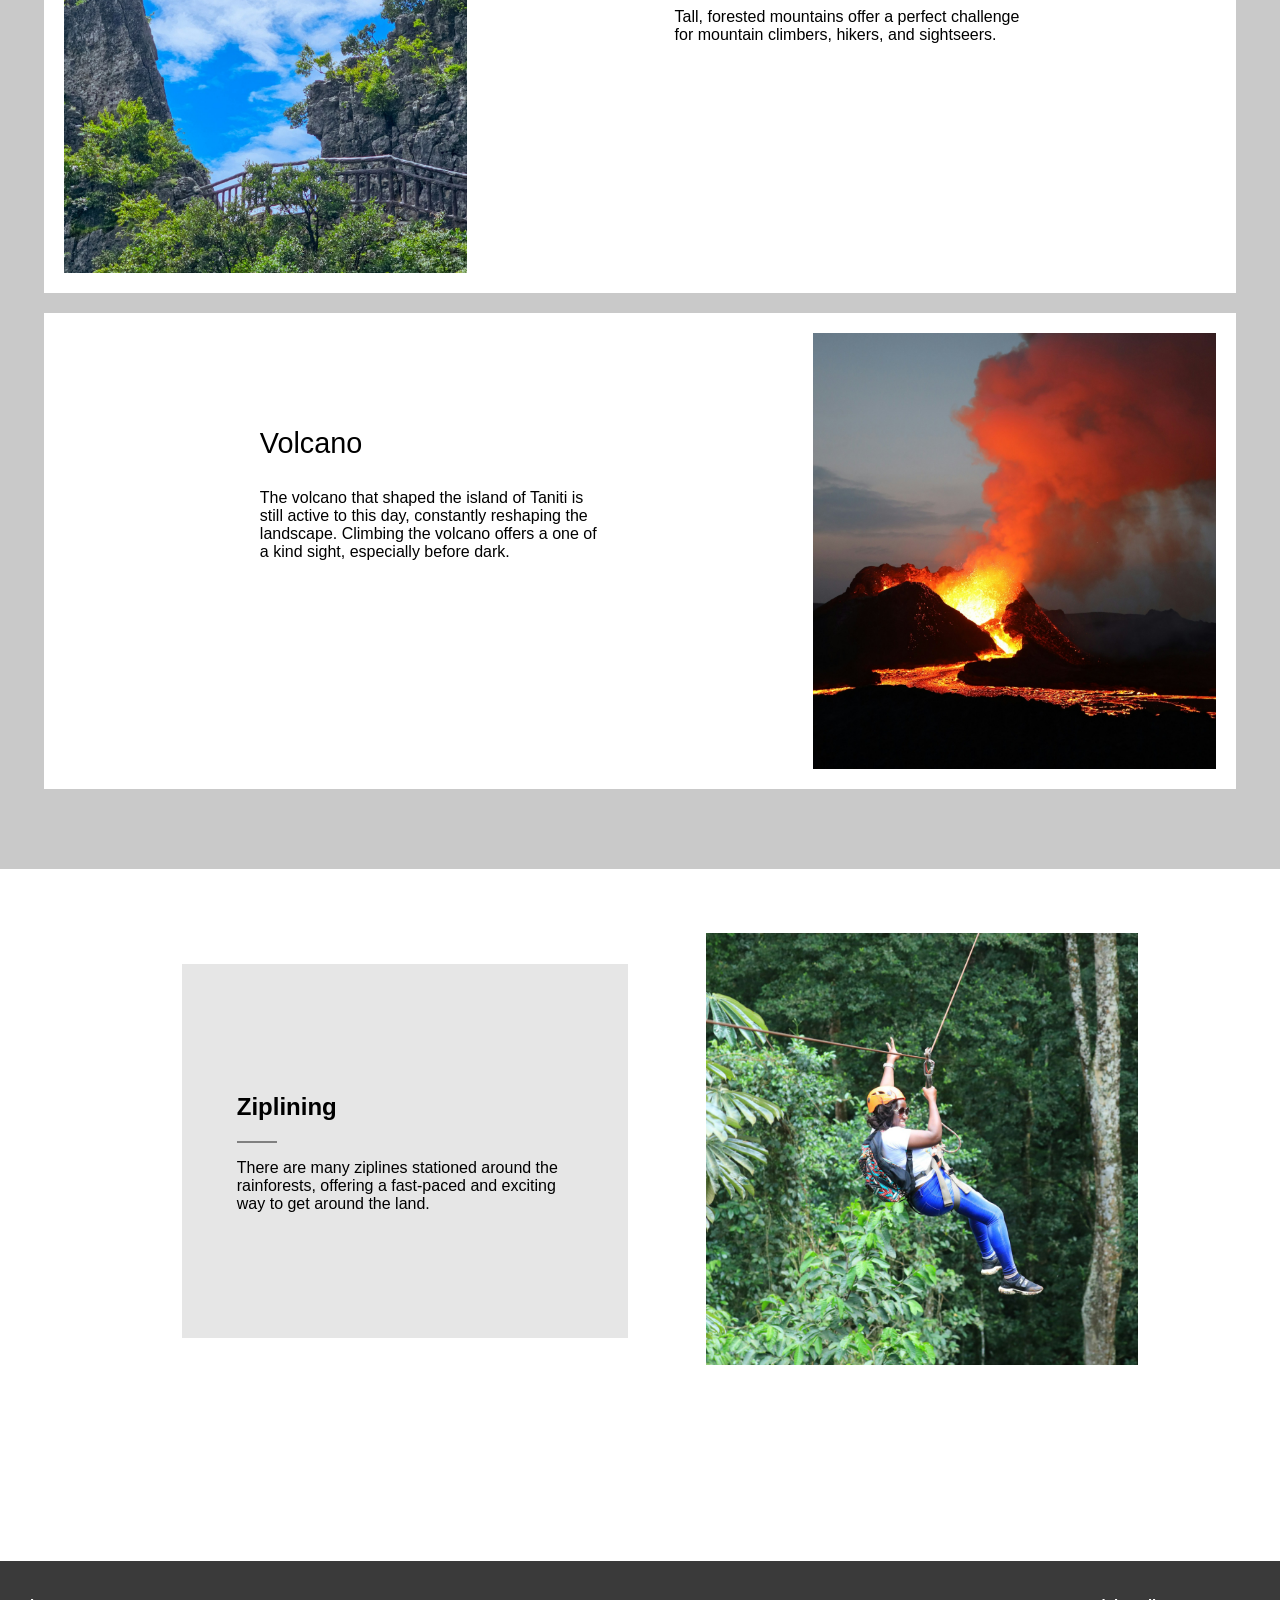
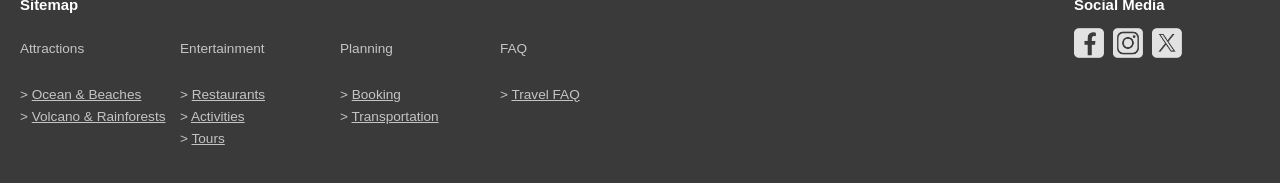
<file: land.html>
<!DOCTYPE html>
<html lang="en">
    <head>
        <meta name="viewport" content="width=device-width, initial-scale=1.0">
        <meta charset="UTF-8">
        <link rel="stylesheet" href="styles.css">
        <title>Land</title>
    </head>
    <body style="margin:0;font-family: 'Segoe UI', sans-serif;">
        <header>
            <nav>
                <h3><a class="logo" href="index.html">DISCOVER TANITI</a></h3>
                <ul>
                    <li>
                        <div class="dropdown">
                            <button id="navbtn" aria-pressed="false">Attractions &#x1F783;</button>
                            <div class="dropdown-content" style="line-height:4em;">
                                <p>> <a href="oceans.html">Ocean and Beaches</a>
                                <br>> <a href="land.html">Volcano and Rainforests</a></p>
                            </div>
                        </div>
                    </li>
                    <li>
                        <div class="dropdown">
                            <button id="navbtn" aria-pressed="false">Entertainment &#x1F783;</button>
                            <div class="dropdown-content" style="line-height:4em;">
                                <p>> <a href="restaurants.html">Restaurants</a>
                                <br>> <a href="activities.html">Activities</a>
                                <br>> <a href="tours.html">Tours</a></p>
                            </div>
                        </div>
                    </li>
                    <li>
                        <div class="dropdown">
                            <button id="navbtn" aria-pressed="false">Planning &#x1F783;</button>
                            <div class="dropdown-content" style="line-height:4em;">
                                <p>> <a href="booking.html">Booking</a>
                                <br>> <a href="transport.html">Transportation</a></p>
                            </div>
                        </div>
                    </li>
                    <li>
                        <a href="faq.html" class="faq">Travel FAQ</a>
                    </li>
                </ul>
            </nav>
        </header>
        <div class="landscape" style="background-image:url(images/land/hero.jpg);">
            <div class ="titlecard">
                <h1>Natural Wonders</h1>
            </div>
        </div>
        <div class="info-text" style="text-align:left">
            <p style="font-size:200%"><u>Volcano And Rainforests</u></p>
            <p>Taniti is home to a diverse, flourishing landscape of plant and animal life. The tropical rainforests span many miles and are perfect for adventurers and explorers. The island also boasts mountainous, rugged terrain for those up to the challenge. Taniti has one volcano, which lies at the heart of the island, and is still active to this day.</p>
        </div>
        <div class="list-container">
            <div class="list-left">
                <img src="images\land\forest.jpg" style="float:right">
                <p style="font-size:180%"><br><br>Forests</p>
                <p>The rainforests of Taniti are home to many unique species of plant and animal life for nature lovers and sightseers alike to explore.</p>
            </div>
            <div class="list-right">
                <img src="images\land\mountains.jpg" style="float:left">
                <p style="font-size:180%; float:right"><br><br>Mountains</p>
                <p style="float:right">Tall, forested mountains offer a perfect challenge for mountain climbers, hikers, and sightseers.</p>
            </div>
            <div class="list-left">
                <img src="images\land\volcano.jpg" style="float:right">
                <p style="font-size:180%"><br><br>Volcano</p>
                <p>The volcano that shaped the island of Taniti is still active to this day, constantly reshaping the landscape. Climbing the volcano offers a one of a kind sight, especially before dark.</p>
            </div>
        </div>
        <div class="extras-container">
            <div class="attractions-extras" style="margin:0;margin-right:5%;margin-left:5%">
                <h2>Ziplining</h2>
                <hr>
                <p>There are many ziplines stationed around the rainforests, offering a fast-paced and exciting way to get around the land.</p>
            </div>
            <div style="margin:0;text-align:center;margin-right:5%">
                <img class="attractions-extras-img" src="images\land\zipline.jpg">
            </div>
        </div>
        <footer>
            <div style="float:right;top:0;width:15%">
                <p style="font-size:110%;color:white;width:auto"><b>Social Media</b></p>
                <p style="width:auto">
                    <a href="#" style="margin-right:5px" class="socials"><img src="images\socials_fb.png" width="15%"></a>
                    <a href="#" class="socials"><img src="images\socials_ig.png" width="15%"></a>
                    <a href="#" style="margin-left:5px" class="socials"><img src="images\socials_tw.png" width="15%"></a>
                </p>
            </div>
            <div class="sitemap">
                <div>
                    <p style="font-size:110%;color:white"><b>Sitemap</b></p>
                </div>
                <div>
                    <p>Attractions</p>
                    <p>Entertainment</p>
                    <p>Planning</p>
                    <p>FAQ</p>
                </div>
                <div style="line-height:22px">
                    <p>> <a href="oceans.html">Ocean & Beaches</a><br>> <a href="land.html">Volcano & Rainforests</a></p>
                    <p>> <a href="restaurants.html">Restaurants</a><br>> <a href="activities.html">Activities</a><br>> <a href="tours.html">Tours</a></p>
                    <p>> <a href="booking.html">Booking</a><br>> <a href="transport.html">Transportation</a></p>
                    <p>> <a href="faq.html">Travel FAQ</a></p>
                </div>
            </div>
        </footer>
    </body>
    <script>
        const btns = document.querySelectorAll("button[id=navbtn]");
        btns.forEach(btn => {
                btn.addEventListener('click', event => {
                    btn.ariaPressed = !JSON.parse(btn.ariaPressed);
                })
                btn.addEventListener('blur', event => {
                    setTimeout(() => {
                        btn.ariaPressed = "false";
                    }, 80);
                })
        })
    </script>
</html>
</file>
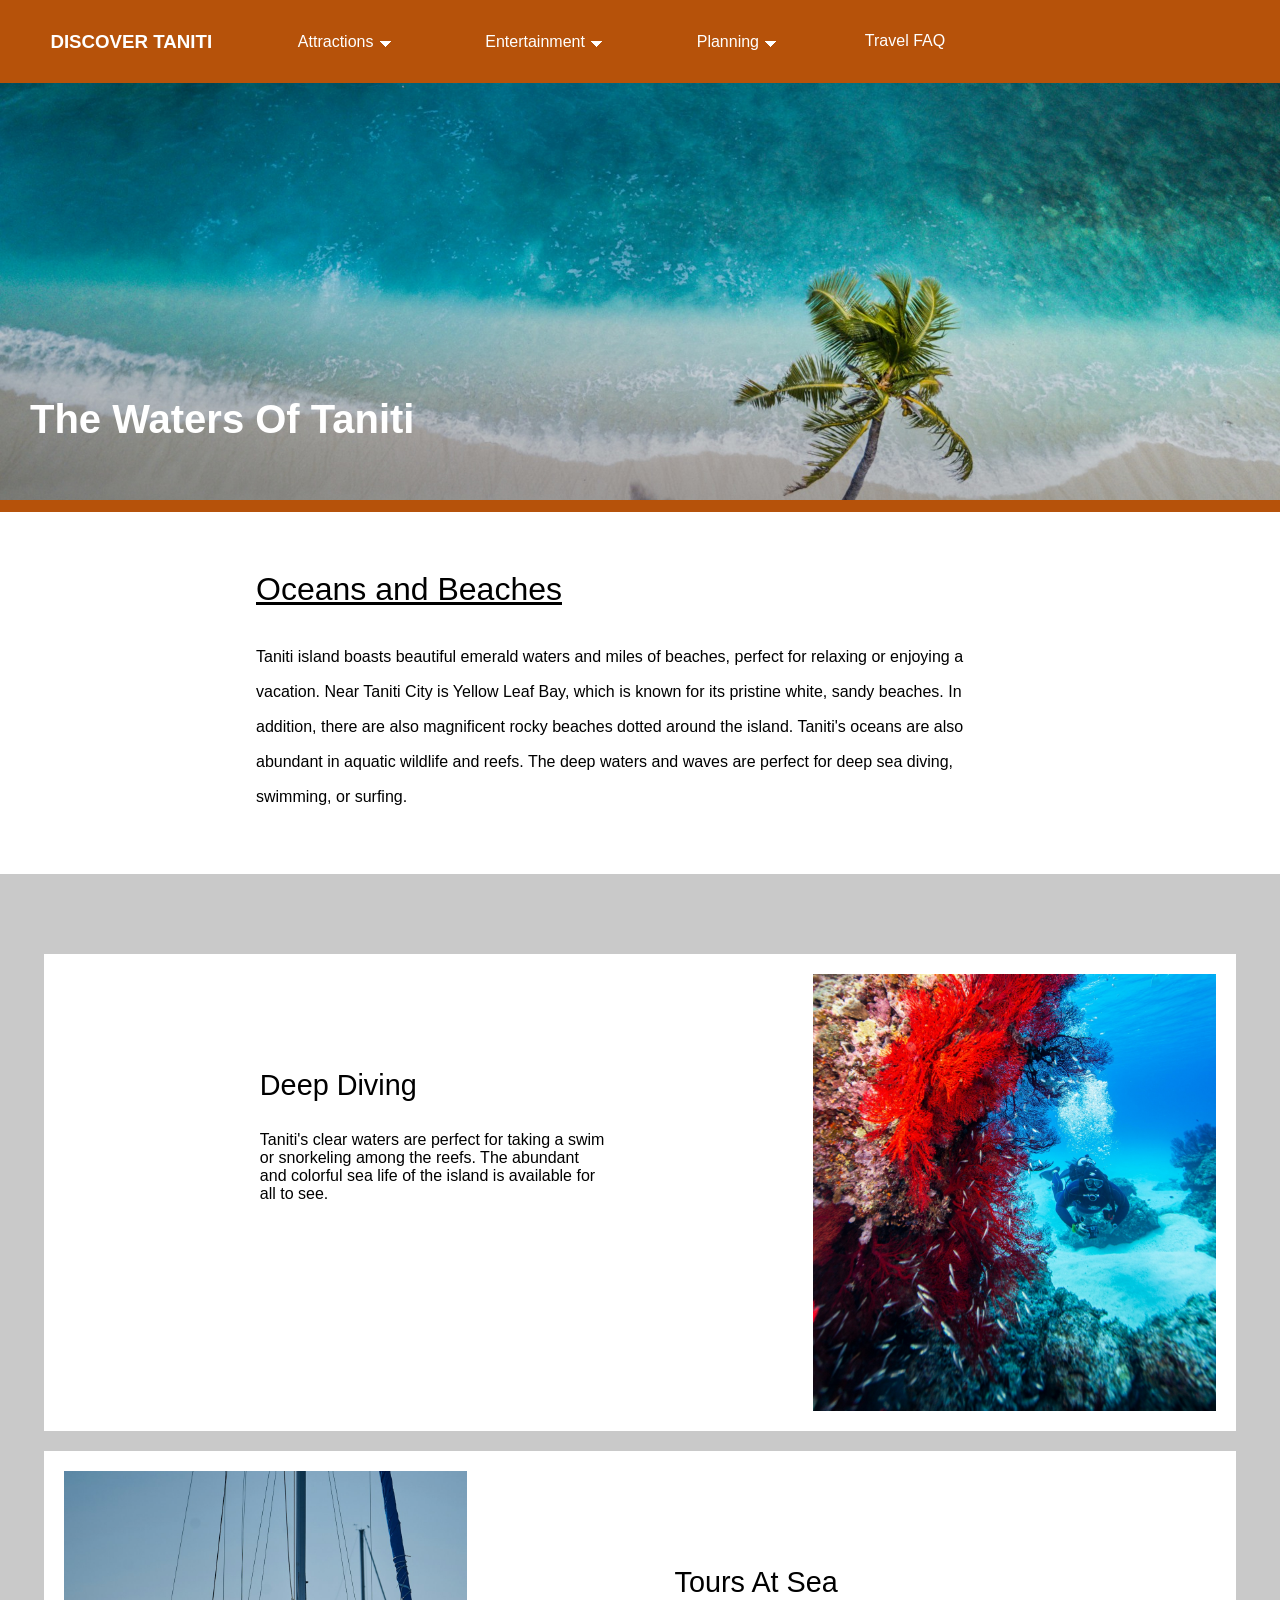
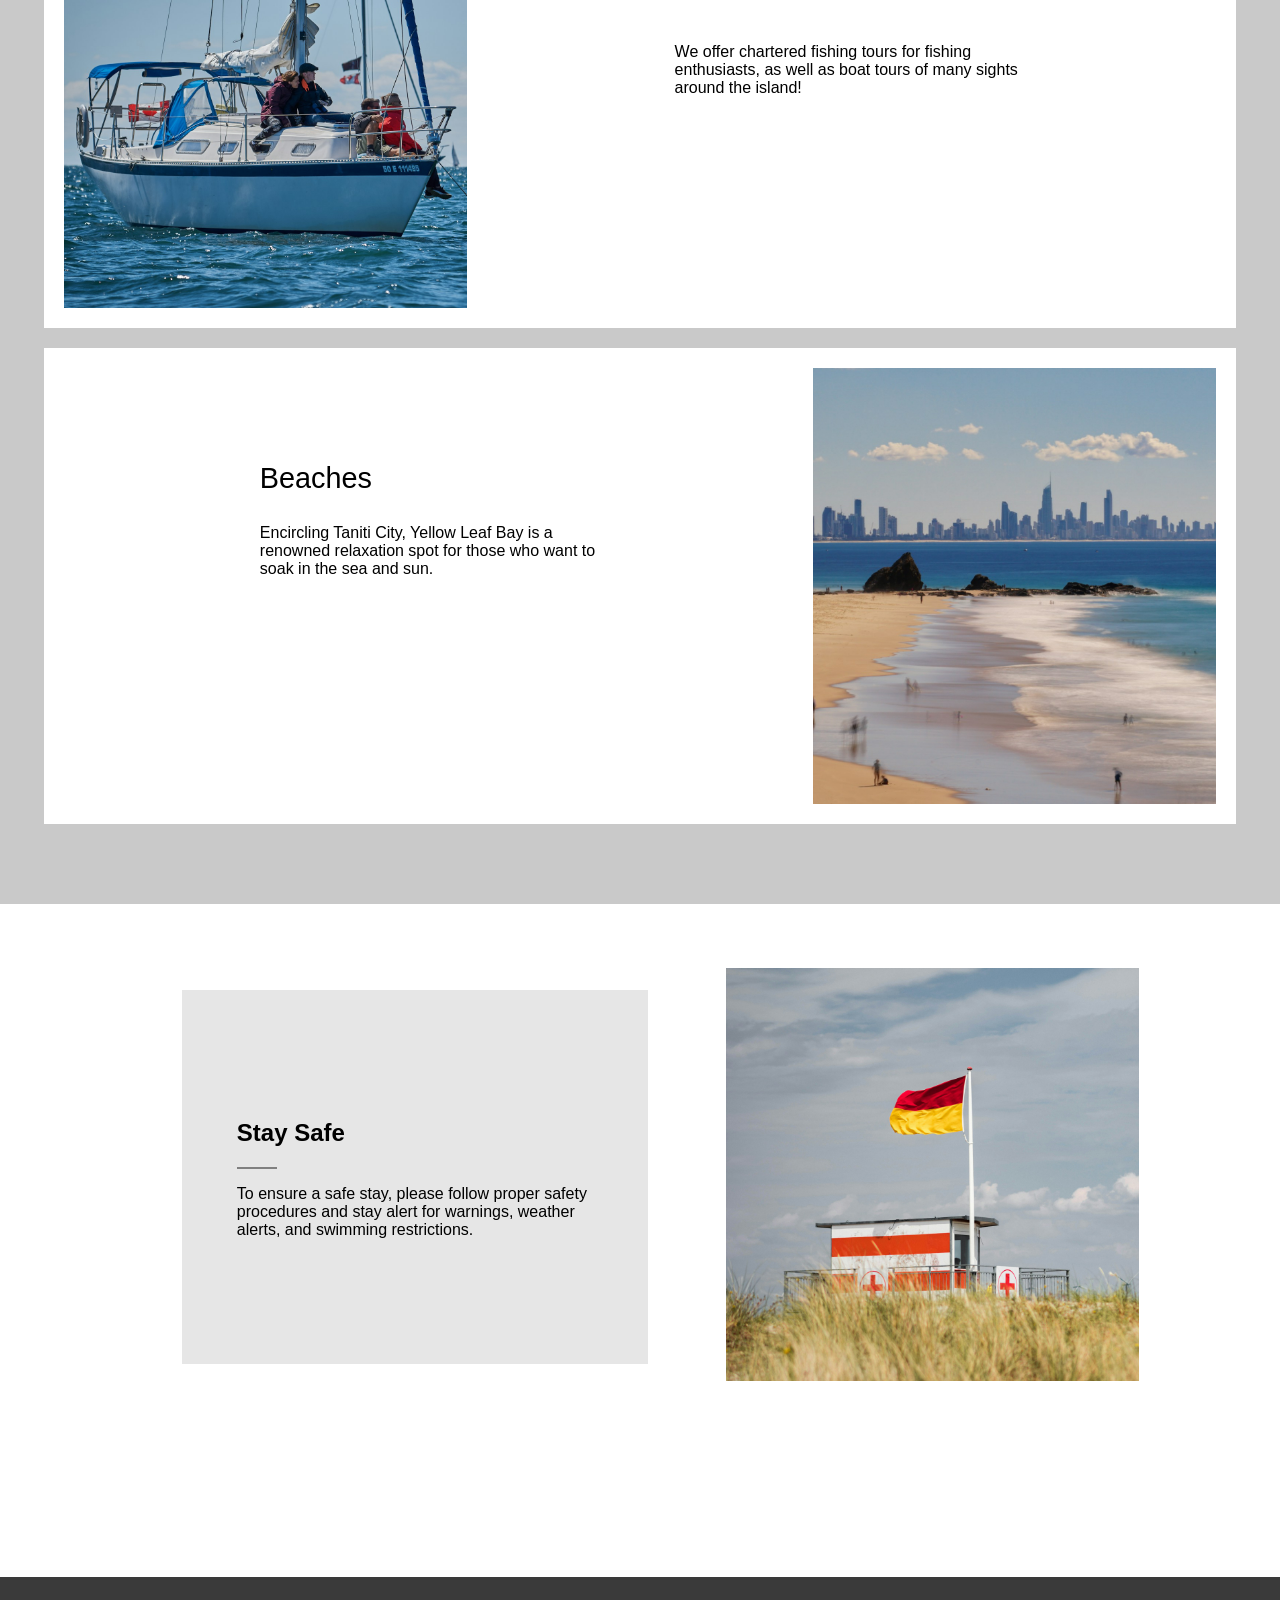
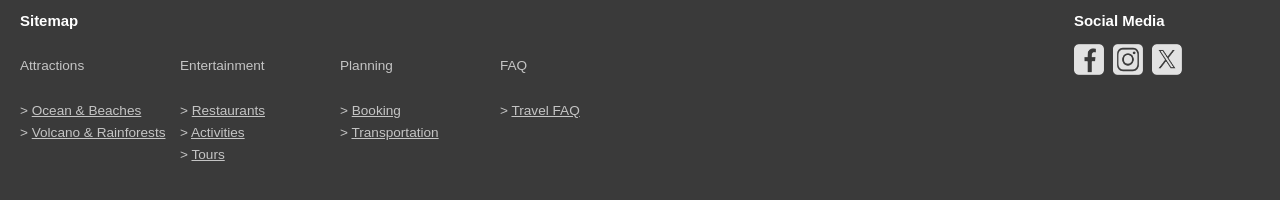
<file: oceans.html>
<!DOCTYPE html>
<html lang="en">
    <head>
        <meta name="viewport" content="width=device-width, initial-scale=1.0">
        <meta charset="UTF-8">
        <link rel="stylesheet" href="styles.css">
        <title>Oceans</title>
    </head>
    <body style="margin:0;font-family: 'Segoe UI', sans-serif;">
        <header>
            <nav>
                <h3><a class="logo" href="index.html">DISCOVER TANITI</a></h3>
                <ul>
                    <li>
                        <div class="dropdown">
                            <button id="navbtn" aria-pressed="false">Attractions &#x1F783;</button>
                            <div class="dropdown-content" style="line-height:4em;">
                                <p>> <a href="oceans.html">Ocean and Beaches</a>
                                <br>> <a href="land.html">Volcano and Rainforests</a></p>
                            </div>
                        </div>
                    </li>
                    <li>
                        <div class="dropdown">
                            <button id="navbtn" aria-pressed="false">Entertainment &#x1F783;</button>
                            <div class="dropdown-content" style="line-height:4em;">
                                <p>> <a href="restaurants.html">Restaurants</a>
                                <br>> <a href="activities.html">Activities</a>
                                <br>> <a href="tours.html">Tours</a></p>
                            </div>
                        </div>
                    </li>
                    <li>
                        <div class="dropdown">
                            <button id="navbtn" aria-pressed="false">Planning &#x1F783;</button>
                            <div class="dropdown-content" style="line-height:4em;">
                                <p>> <a href="booking.html">Booking</a>
                                <br>> <a href="transport.html">Transportation</a></p>
                            </div>
                        </div>
                    </li>
                    <li>
                        <a href="faq.html" class="faq">Travel FAQ</a>
                    </li>
                </ul>
            </nav>
        </header>
        <div class="landscape" style="background-image:url(images/oceans/hero.jpg);">
            <div class ="titlecard">
                <h1>The Waters Of Taniti</h1>
            </div>
        </div>
        <div class="info-text" style="text-align:left">
            <p style="font-size:200%"><u>Oceans and Beaches</u></p>
            <p>Taniti island boasts beautiful emerald waters and miles of beaches, perfect for relaxing or enjoying a vacation. Near Taniti City is Yellow Leaf Bay, which is known for its pristine white, sandy beaches. In addition, there are also magnificent rocky beaches dotted around the island. Taniti's oceans are also abundant in aquatic wildlife and reefs. The deep waters and waves are perfect for deep sea diving, swimming, or surfing.</p>
        </div>
        <div class="list-container">
            <div class="list-left">
                <img src="images\oceans\diving.jpg" style="float:right">
                <p style="font-size:180%"><br><br>Deep Diving</p>
                <p>Taniti's clear waters are perfect for taking a swim or snorkeling among the reefs. The abundant and colorful sea life of the island is available for all to see.</p>
            </div>
            <div class="list-right">
                <img src="images\oceans\tours.jpg" style="float:left">
                <p style="font-size:180%; float:right"><br><br>Tours At Sea</p>
                <p style="float:right">We offer chartered fishing tours for fishing enthusiasts, as well as boat tours of many sights around the island!</p>
            </div>
            <div class="list-left">
                <img src="images\oceans\beach.jpg" style="float:right">
                <p style="font-size:180%"><br><br>Beaches</p>
                <p>Encircling Taniti City, Yellow Leaf Bay is a renowned relaxation spot for those who want to soak in the sea and sun.</p>
            </div>
        </div>
        <div class="extras-container">
            <div class="attractions-extras" style="margin:0;margin-right:5%;margin-left:5%">
                <h2>Stay Safe</h2>
                <hr>
                <p>To ensure a safe stay, please follow proper safety procedures and stay alert for warnings, weather alerts, and swimming restrictions.</p>
            </div>
            <div style="margin:0;text-align:center;margin-right:5%">
                <img class="attractions-extras-img" src="images\oceans\safety.jpg">
            </div>
        </div>
        <footer>
            <div style="float:right;top:0;width:15%">
                <p style="font-size:110%;color:white;width:auto"><b>Social Media</b></p>
                <p style="width:auto">
                    <a href="#" style="margin-right:5px" class="socials"><img src="images\socials_fb.png" width="15%"></a>
                    <a href="#" class="socials"><img src="images\socials_ig.png" width="15%"></a>
                    <a href="#" style="margin-left:5px" class="socials"><img src="images\socials_tw.png" width="15%"></a>
                </p>
            </div>
            <div class="sitemap">
                <div>
                    <p style="font-size:110%;color:white"><b>Sitemap</b></p>
                </div>
                <div>
                    <p>Attractions</p>
                    <p>Entertainment</p>
                    <p>Planning</p>
                    <p>FAQ</p>
                </div>
                <div style="line-height:22px">
                    <p>> <a href="oceans.html">Ocean & Beaches</a><br>> <a href="land.html">Volcano & Rainforests</a></p>
                    <p>> <a href="restaurants.html">Restaurants</a><br>> <a href="activities.html">Activities</a><br>> <a href="tours.html">Tours</a></p>
                    <p>> <a href="booking.html">Booking</a><br>> <a href="transport.html">Transportation</a></p>
                    <p>> <a href="faq.html">Travel FAQ</a></p>
                </div>
            </div>
        </footer>
    </body>
    <script>
        const btns = document.querySelectorAll("button[id=navbtn]");
        btns.forEach(btn => {
                btn.addEventListener('click', event => {
                    btn.ariaPressed = !JSON.parse(btn.ariaPressed);
                })
                btn.addEventListener('blur', event => {
                    setTimeout(() => {
                        btn.ariaPressed = "false";
                    }, 80);
                })
        })
    </script>
</html>
</file>
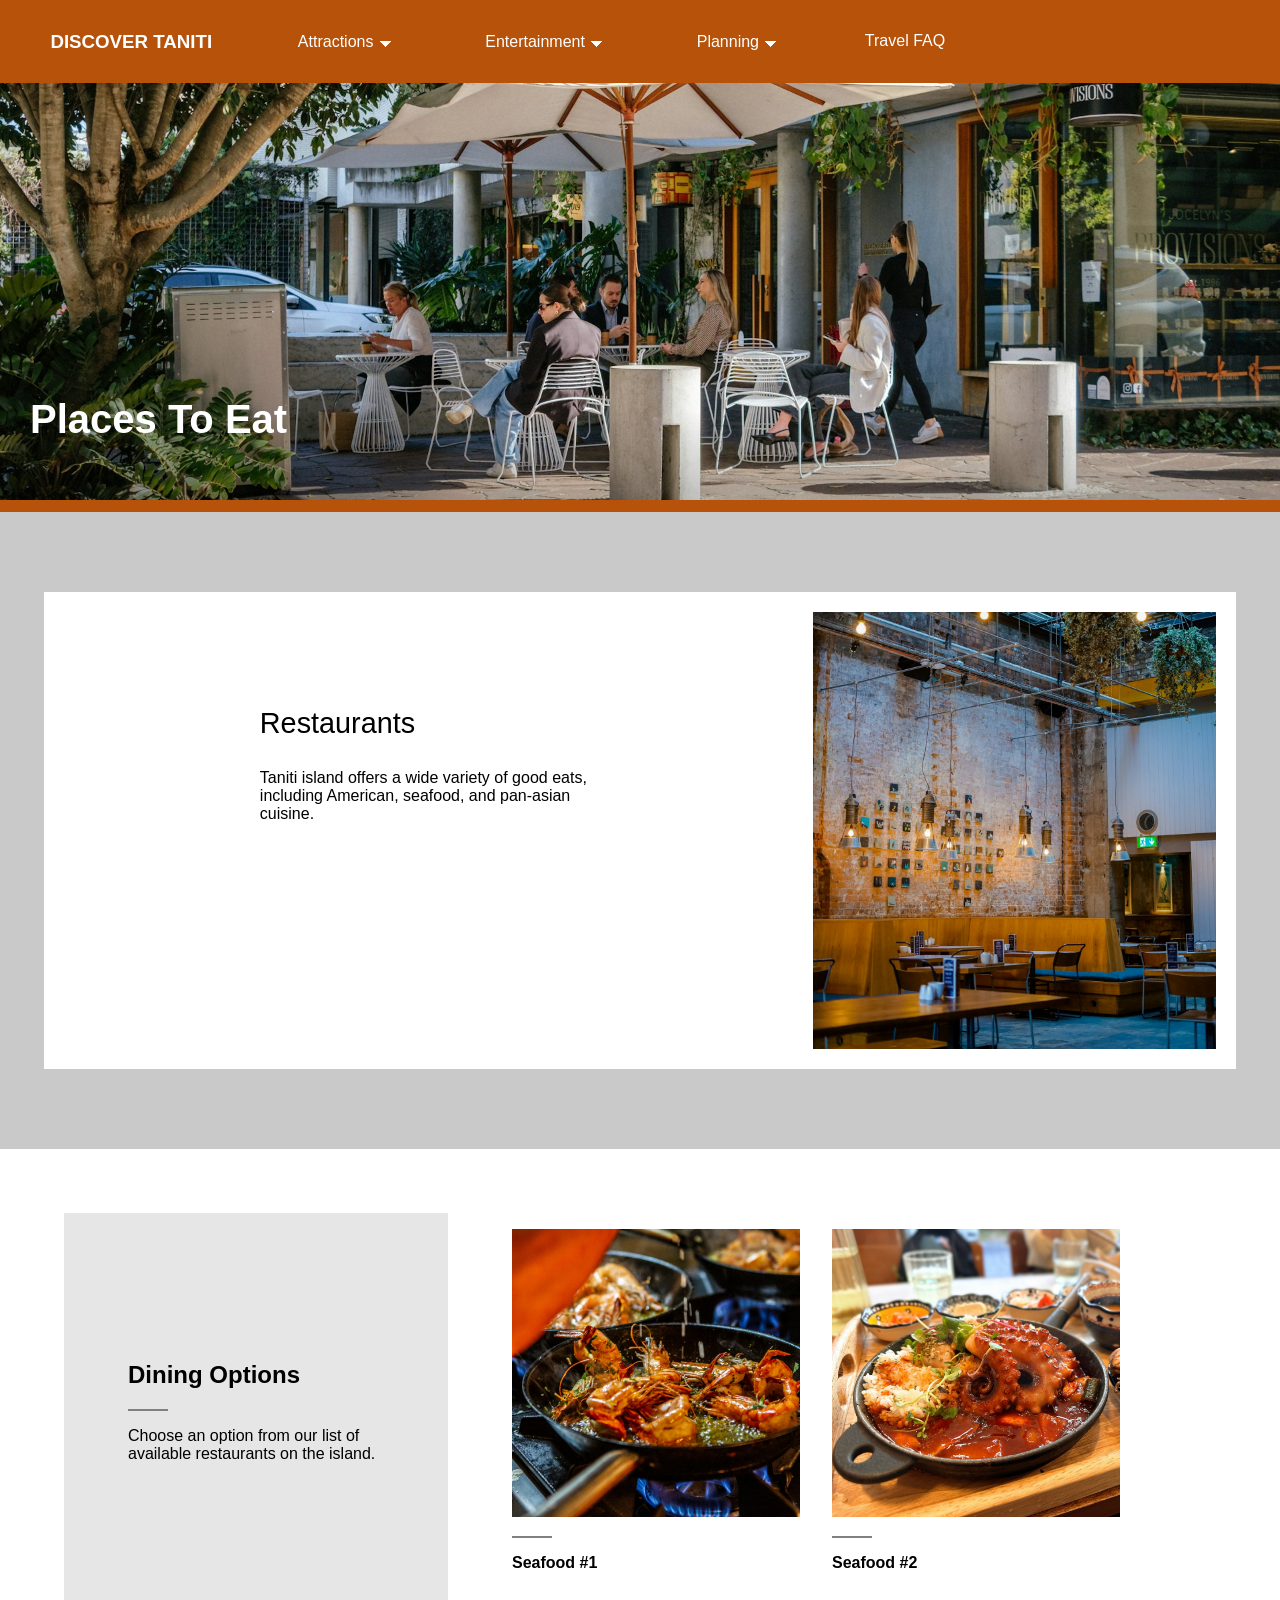
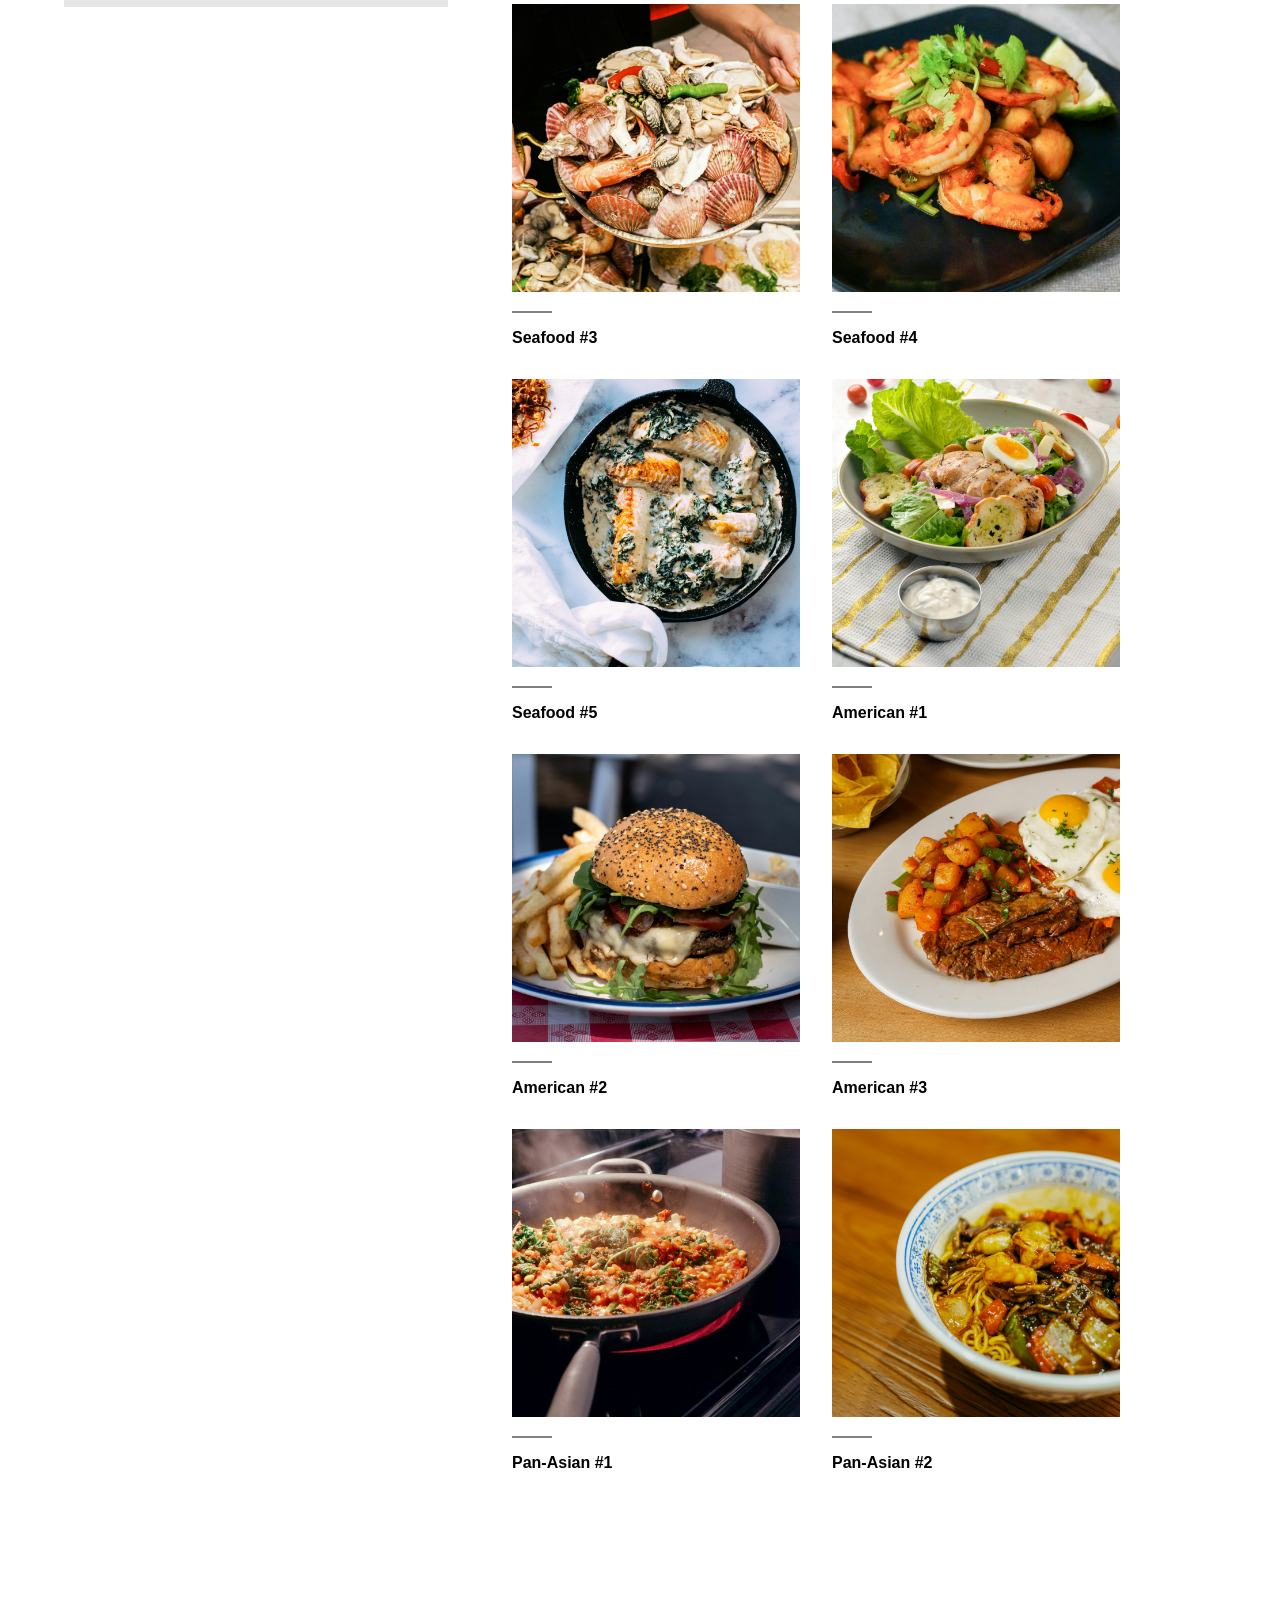
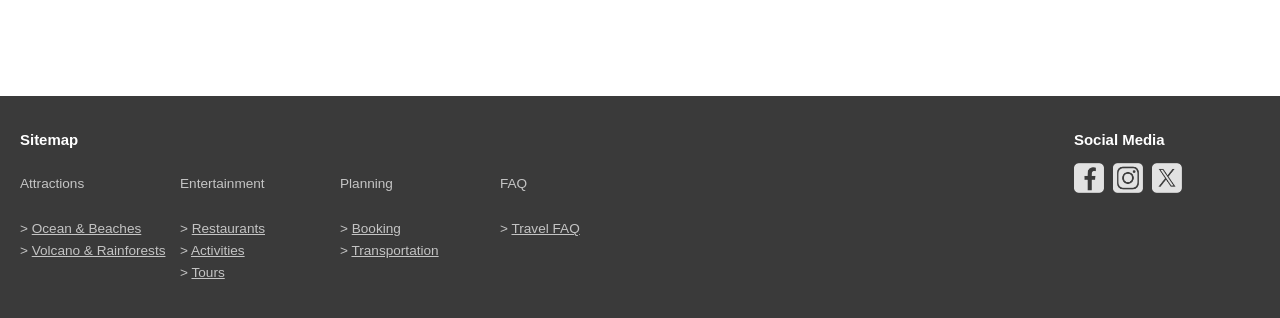
<file: restaurants.html>
<!DOCTYPE html>
<html lang="en">
    <head>
        <meta name="viewport" content="width=device-width, initial-scale=1.0">
        <meta charset="UTF-8">
        <link rel="stylesheet" href="styles.css">
        <title>Restaurants</title>
    </head>
    <body style="margin:0;font-family: 'Segoe UI', sans-serif;">
        <header>
            <nav>
                <h3><a class="logo" href="index.html">DISCOVER TANITI</a></h3>
                <ul>
                    <li>
                        <div class="dropdown">
                            <button id="navbtn" aria-pressed="false">Attractions &#x1F783;</button>
                            <div class="dropdown-content" style="line-height:4em;">
                                <p>> <a href="oceans.html">Ocean and Beaches</a>
                                <br>> <a href="land.html">Volcano and Rainforests</a></p>
                            </div>
                        </div>
                    </li>
                    <li>
                        <div class="dropdown">
                            <button id="navbtn" aria-pressed="false">Entertainment &#x1F783;</button>
                            <div class="dropdown-content" style="line-height:4em;">
                                <p>> <a href="restaurants.html">Restaurants</a>
                                <br>> <a href="activities.html">Activities</a>
                                <br>> <a href="tours.html">Tours</a></p>
                            </div>
                        </div>
                    </li>
                    <li>
                        <div class="dropdown">
                            <button id="navbtn" aria-pressed="false">Planning &#x1F783;</button>
                            <div class="dropdown-content" style="line-height:4em;">
                                <p>> <a href="booking.html">Booking</a>
                                <br>> <a href="transport.html">Transportation</a></p>
                            </div>
                        </div>
                    </li>
                    <li>
                        <a href="faq.html" class="faq">Travel FAQ</a>
                    </li>
                </ul>
            </nav>
        </header>
        <div class="landscape" style="background-image:url(images/restaurants/hero.jpg);">
            <div class ="titlecard">
                <h1>Places To Eat</h1>
            </div>
        </div>
        <div class="list-container">
            <div class="list-left">
                <img src="images\restaurants\restaurants.jpg" style="float:right">
                <p style="font-size:180%"><br><br>Restaurants</p>
                <p>Taniti island offers a wide variety of good eats, including American, seafood, and pan-asian cuisine.</p>
            </div>
        </div>
        <div class="attractions-extras" style="float:left;margin:5%;width:20%">
            <h2>Dining Options</h2>
            <hr>
            <p>Choose an option from our list of available restaurants on the island.</p>
        </div>
        <div class="extras-container" style="margin-left:2%;margin-right:2%;width:50%;justify-content:left">
            <div class="extras-list" style="margin:0">
                <ul>
                    <li>
                        <img src="images\restaurants\list1.jpg">
                        <hr>
                        <p><b>Seafood #1</b></p>
                    </li>
                    <li>
                        <img src="images\restaurants\list2.jpg">
                        <hr>
                        <p><b>Seafood #2</b></p>
                    </li>
                </ul>
                <ul>
                    <li>
                        <img src="images\restaurants\list3.jpg">
                        <hr>
                        <p><b>Seafood #3</b></p>
                    </li>
                    <li>
                        <img src="images\restaurants\list4.jpg">
                        <hr>
                        <p><b>Seafood #4</b></p>
                    </li>
                </ul>
                <ul>
                    <li>
                        <img src="images\restaurants\list5.jpg">
                        <hr>
                        <p><b>Seafood #5</b></p>
                    </li>
                    <li>
                        <img src="images\restaurants\list6.jpg">
                        <hr>
                        <p><b>American #1</b></p>
                    </li>
                </ul>
                <ul>
                    <li>
                        <img src="images\restaurants\list7.jpg">
                        <hr>
                        <p><b>American #2</b></p>
                    </li>
                    <li>
                        <img src="images\restaurants\list8.jpg">
                        <hr>
                        <p><b>American #3</b></p>
                    </li>
                </ul>
                <ul>
                    <li>
                        <img src="images\restaurants\list9.jpg">
                        <hr>
                        <p><b>Pan-Asian #1</b></p>
                    </li>
                    <li>
                        <img src="images\restaurants\list10.jpg">
                        <hr>
                        <p><b>Pan-Asian #2</b></p>
                    </li>
                </ul>
            </div>
        </div>
        <footer>
            <div style="float:right;top:0;width:15%">
                <p style="font-size:110%;color:white;width:auto"><b>Social Media</b></p>
                <p style="width:auto">
                    <a href="#" style="margin-right:5px" class="socials"><img src="images\socials_fb.png" width="15%"></a>
                    <a href="#" class="socials"><img src="images\socials_ig.png" width="15%"></a>
                    <a href="#" style="margin-left:5px" class="socials"><img src="images\socials_tw.png" width="15%"></a>
                </p>
            </div>
            <div class="sitemap">
                <div>
                    <p style="font-size:110%;color:white"><b>Sitemap</b></p>
                </div>
                <div>
                    <p>Attractions</p>
                    <p>Entertainment</p>
                    <p>Planning</p>
                    <p>FAQ</p>
                </div>
                <div style="line-height:22px">
                    <p>> <a href="oceans.html">Ocean & Beaches</a><br>> <a href="land.html">Volcano & Rainforests</a></p>
                    <p>> <a href="restaurants.html">Restaurants</a><br>> <a href="activities.html">Activities</a><br>> <a href="tours.html">Tours</a></p>
                    <p>> <a href="booking.html">Booking</a><br>> <a href="transport.html">Transportation</a></p>
                    <p>> <a href="faq.html">Travel FAQ</a></p>
                </div>
            </div>
        </footer>
    </body>
    <script>
        const btns = document.querySelectorAll("button[id=navbtn]");
        btns.forEach(btn => {
                btn.addEventListener('click', event => {
                    btn.ariaPressed = !JSON.parse(btn.ariaPressed);
                })
                btn.addEventListener('blur', event => {
                    setTimeout(() => {
                        btn.ariaPressed = "false";
                    }, 80);
                })
        })
    </script>
</html>
</file>
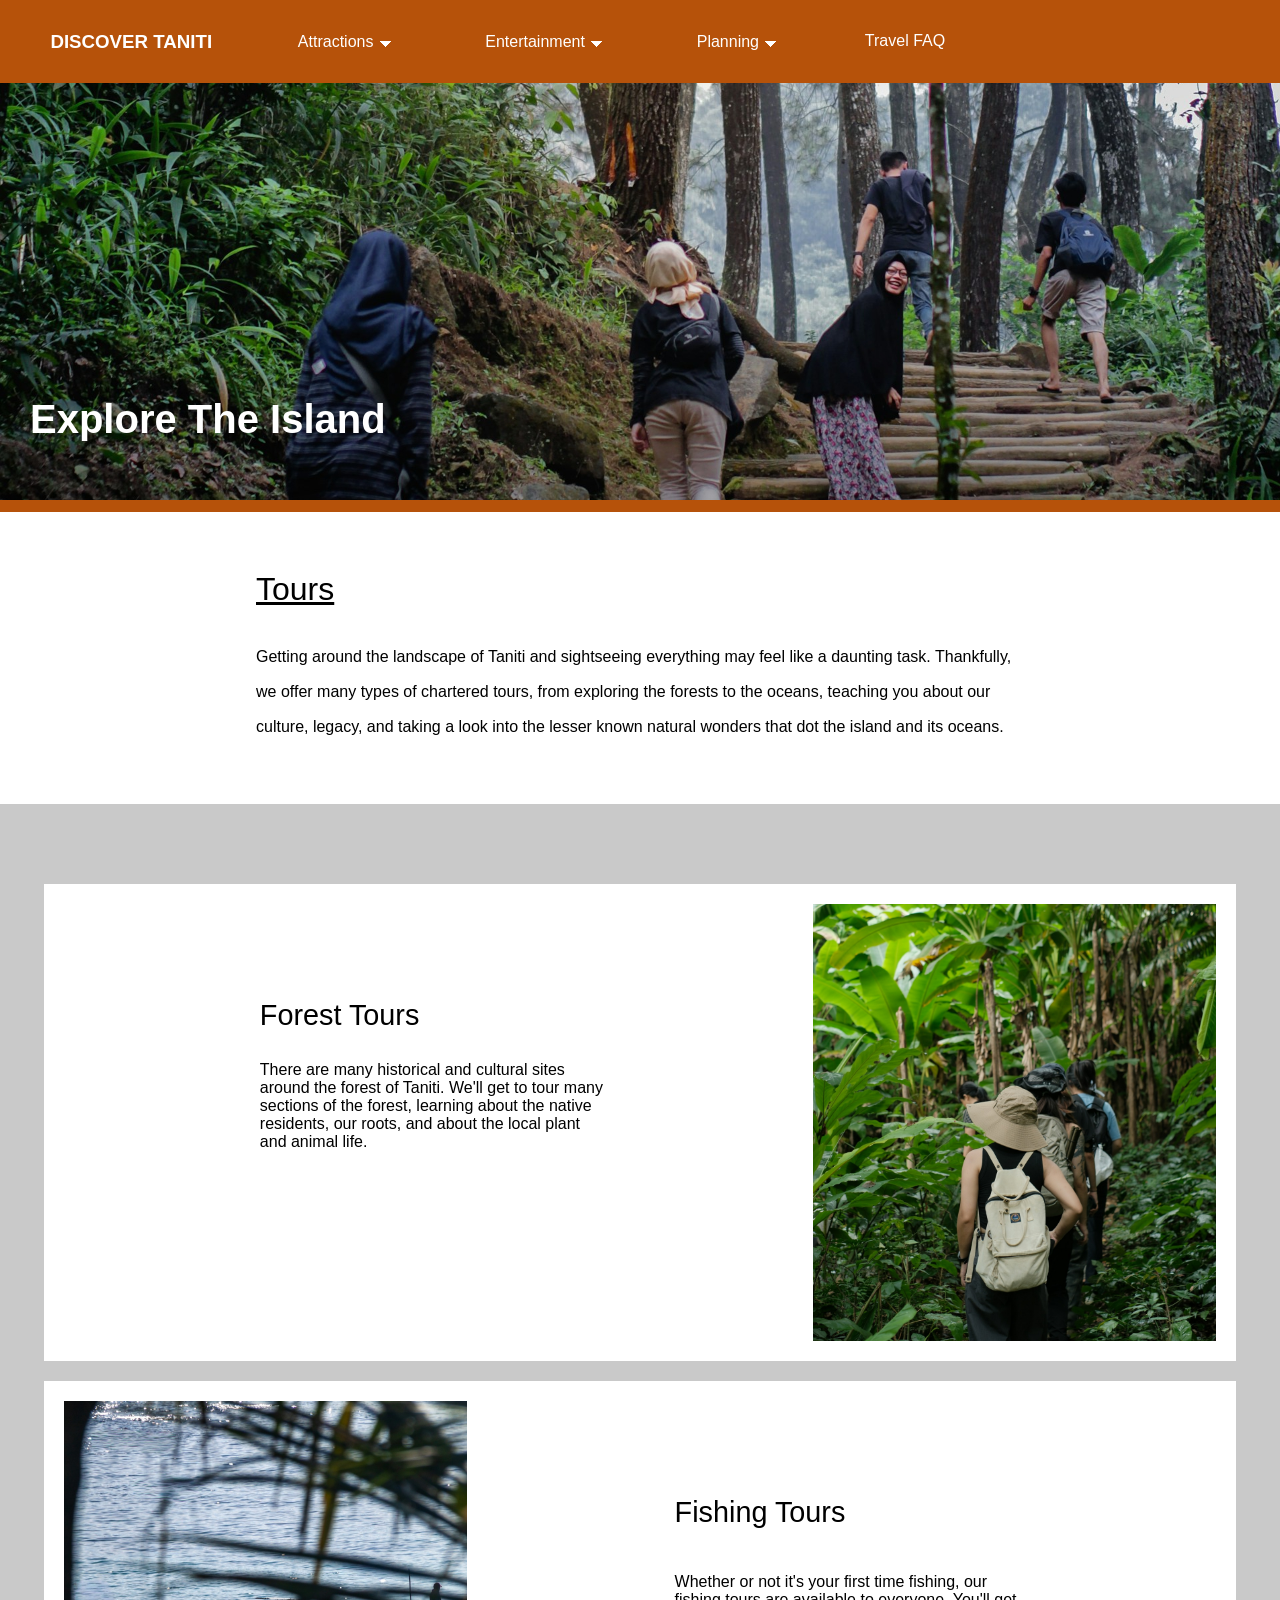
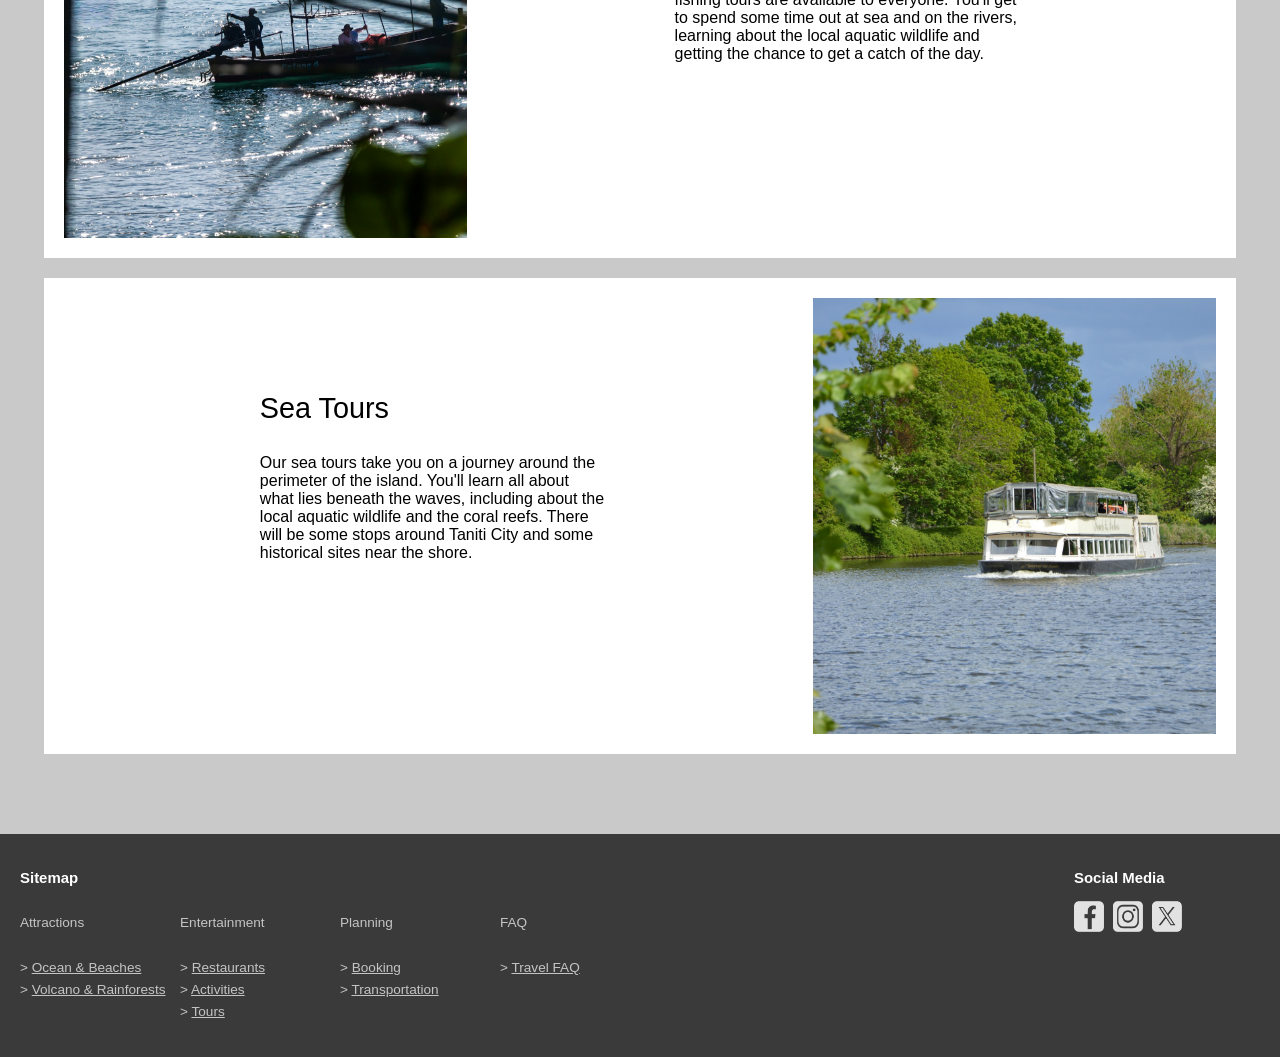
<file: tours.html>
<!DOCTYPE html>
<html lang="en">
    <head>
        <meta name="viewport" content="width=device-width, initial-scale=1.0">
        <meta charset="UTF-8">
        <link rel="stylesheet" href="styles.css">
        <title>Tours</title>
    </head>
    <body style="margin:0;font-family: 'Segoe UI', sans-serif;">
        <header>
            <nav>
                <h3><a class="logo" href="index.html">DISCOVER TANITI</a></h3>
                <ul>
                    <li>
                        <div class="dropdown">
                            <button id="navbtn" aria-pressed="false">Attractions &#x1F783;</button>
                            <div class="dropdown-content" style="line-height:4em;">
                                <p>> <a href="oceans.html">Ocean and Beaches</a>
                                <br>> <a href="land.html">Volcano and Rainforests</a></p>
                            </div>
                        </div>
                    </li>
                    <li>
                        <div class="dropdown">
                            <button id="navbtn" aria-pressed="false">Entertainment &#x1F783;</button>
                            <div class="dropdown-content" style="line-height:4em;">
                                <p>> <a href="restaurants.html">Restaurants</a>
                                <br>> <a href="activities.html">Activities</a>
                                <br>> <a href="tours.html">Tours</a></p>
                            </div>
                        </div>
                    </li>
                    <li>
                        <div class="dropdown">
                            <button id="navbtn" aria-pressed="false">Planning &#x1F783;</button>
                            <div class="dropdown-content" style="line-height:4em;">
                                <p>> <a href="booking.html">Booking</a>
                                <br>> <a href="transport.html">Transportation</a></p>
                            </div>
                        </div>
                    </li>
                    <li>
                        <a href="faq.html" class="faq">Travel FAQ</a>
                    </li>
                </ul>
            </nav>
        </header>
        <div class="landscape" style="background-image:url(images/tours/hero.jpg);">
            <div class ="titlecard">
                <h1>Explore The Island</h1>
            </div>
        </div>
        <div class="info-text" style="text-align:left">
            <p style="font-size:200%"><u>Tours</u></p>
            <p>Getting around the landscape of Taniti and sightseeing everything may feel like a daunting task. Thankfully, we offer many types of chartered tours, from exploring the forests to the oceans, teaching you about our culture, legacy, and taking a look into the lesser known natural wonders that dot the island and its oceans.</p>
        </div>
        <div class="list-container">
            <div class="list-left">
                <img src="images\tours\forest.jpg" style="float:right">
                <p style="font-size:180%"><br><br>Forest Tours</p>
                <p>There are many historical and cultural sites around the forest of Taniti. We'll get to tour many sections of the forest, learning about the native residents, our roots, and about the local plant and animal life.</p>
            </div>
            <div class="list-right">
                <img src="images\tours\fishing.jpg" style="float:left">
                <p style="font-size:180%; float:right"><br><br>Fishing Tours</p>
                <p style="float:right">Whether or not it's your first time fishing, our fishing tours are available to everyone. You'll get to spend some time out at sea and on the rivers, learning about the local aquatic wildlife and getting the chance to get a catch of the day.</p>
            </div>
            <div class="list-left">
                <img src="images\tours\sea.jpg" style="float:right">
                <p style="font-size:180%"><br><br>Sea Tours</p>
                <p>Our sea tours take you on a journey around the perimeter of the island. You'll learn all about what lies beneath the waves, including about the local aquatic wildlife and the coral reefs. There will be some stops around Taniti City and some historical sites near the shore.</p>
            </div>
        </div>
        <footer>
            <div style="float:right;top:0;width:15%">
                <p style="font-size:110%;color:white;width:auto"><b>Social Media</b></p>
                <p style="width:auto">
                    <a href="#" style="margin-right:5px" class="socials"><img src="images\socials_fb.png" width="15%"></a>
                    <a href="#" class="socials"><img src="images\socials_ig.png" width="15%"></a>
                    <a href="#" style="margin-left:5px" class="socials"><img src="images\socials_tw.png" width="15%"></a>
                </p>
            </div>
            <div class="sitemap">
                <div>
                    <p style="font-size:110%;color:white"><b>Sitemap</b></p>
                </div>
                <div>
                    <p>Attractions</p>
                    <p>Entertainment</p>
                    <p>Planning</p>
                    <p>FAQ</p>
                </div>
                <div style="line-height:22px">
                    <p>> <a href="oceans.html">Ocean & Beaches</a><br>> <a href="land.html">Volcano & Rainforests</a></p>
                    <p>> <a href="restaurants.html">Restaurants</a><br>> <a href="activities.html">Activities</a><br>> <a href="tours.html">Tours</a></p>
                    <p>> <a href="booking.html">Booking</a><br>> <a href="transport.html">Transportation</a></p>
                    <p>> <a href="faq.html">Travel FAQ</a></p>
                </div>
            </div>
        </footer>
    </body>
    <script>
        const btns = document.querySelectorAll("button[id=navbtn]");
        btns.forEach(btn => {
                btn.addEventListener('click', event => {
                    btn.ariaPressed = !JSON.parse(btn.ariaPressed);
                })
                btn.addEventListener('blur', event => {
                    setTimeout(() => {
                        btn.ariaPressed = "false";
                    }, 80);
                })
        })
    </script>
</html>
</file>
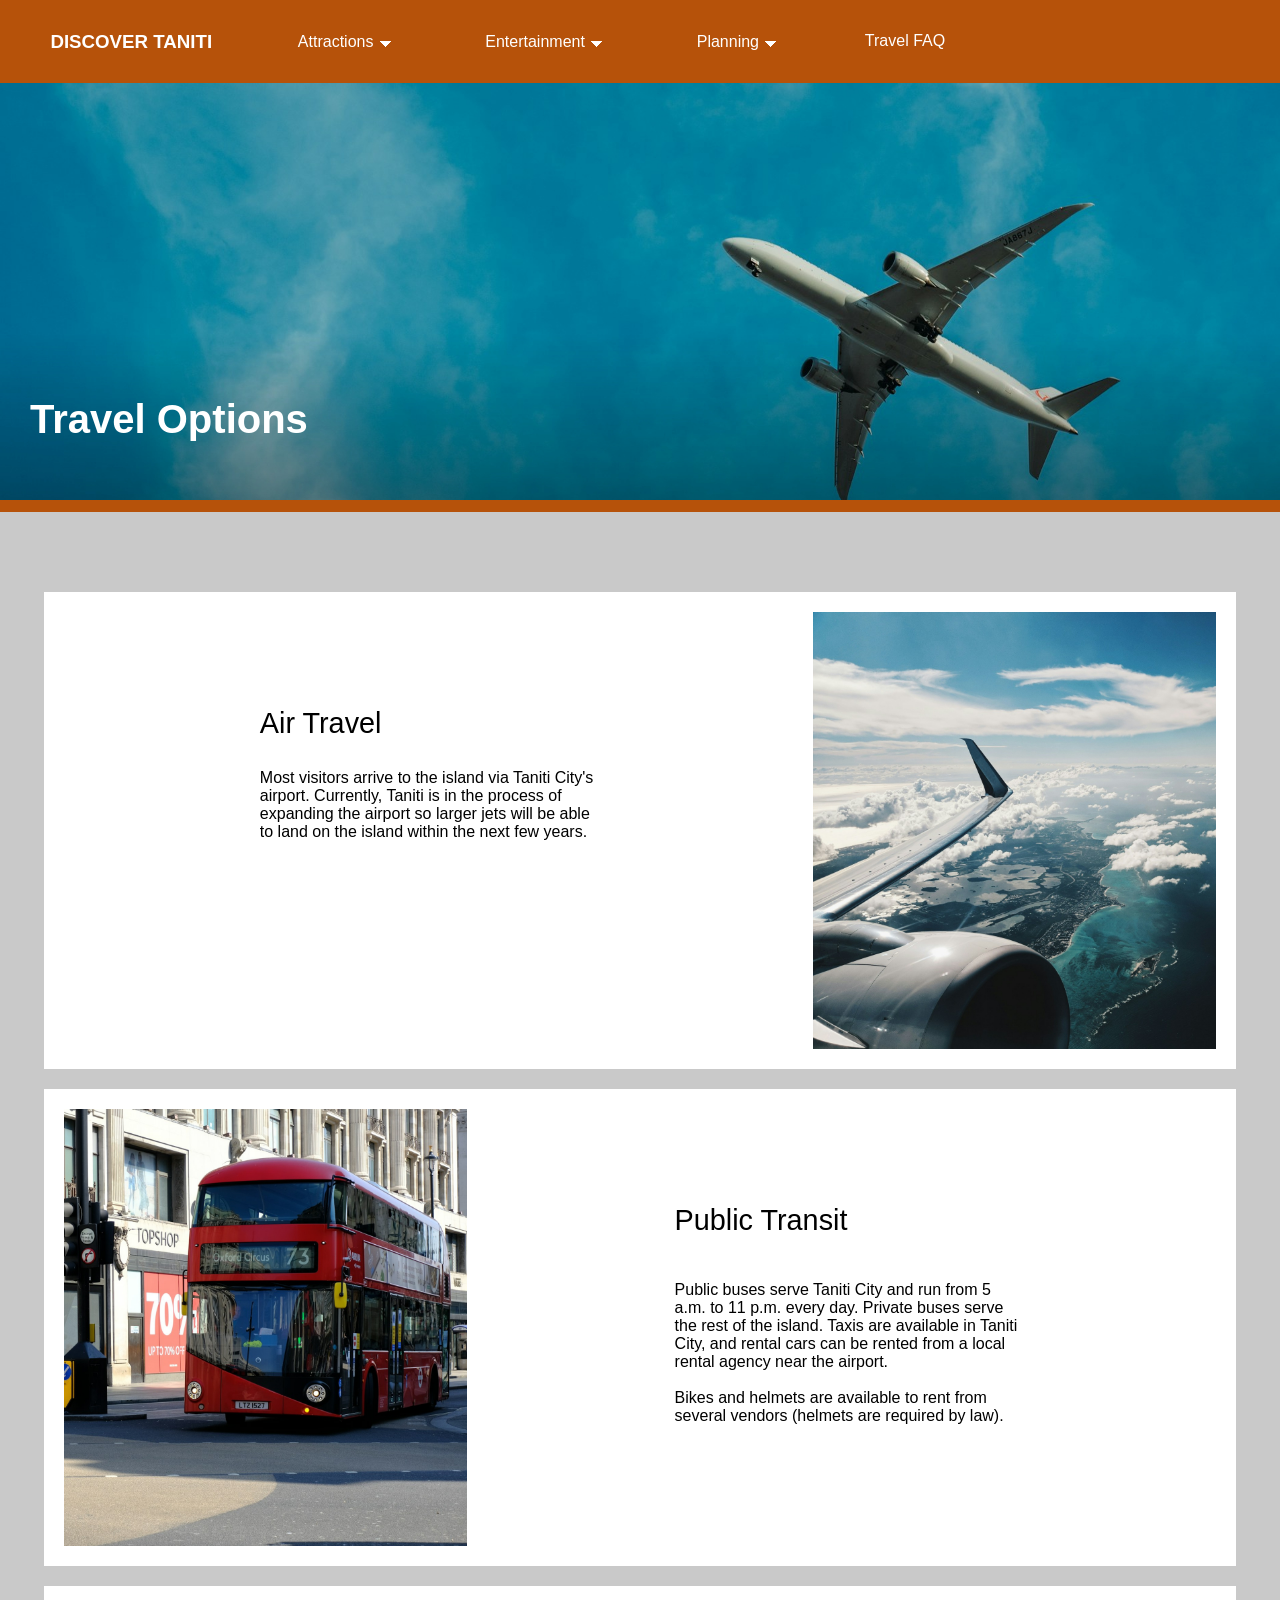
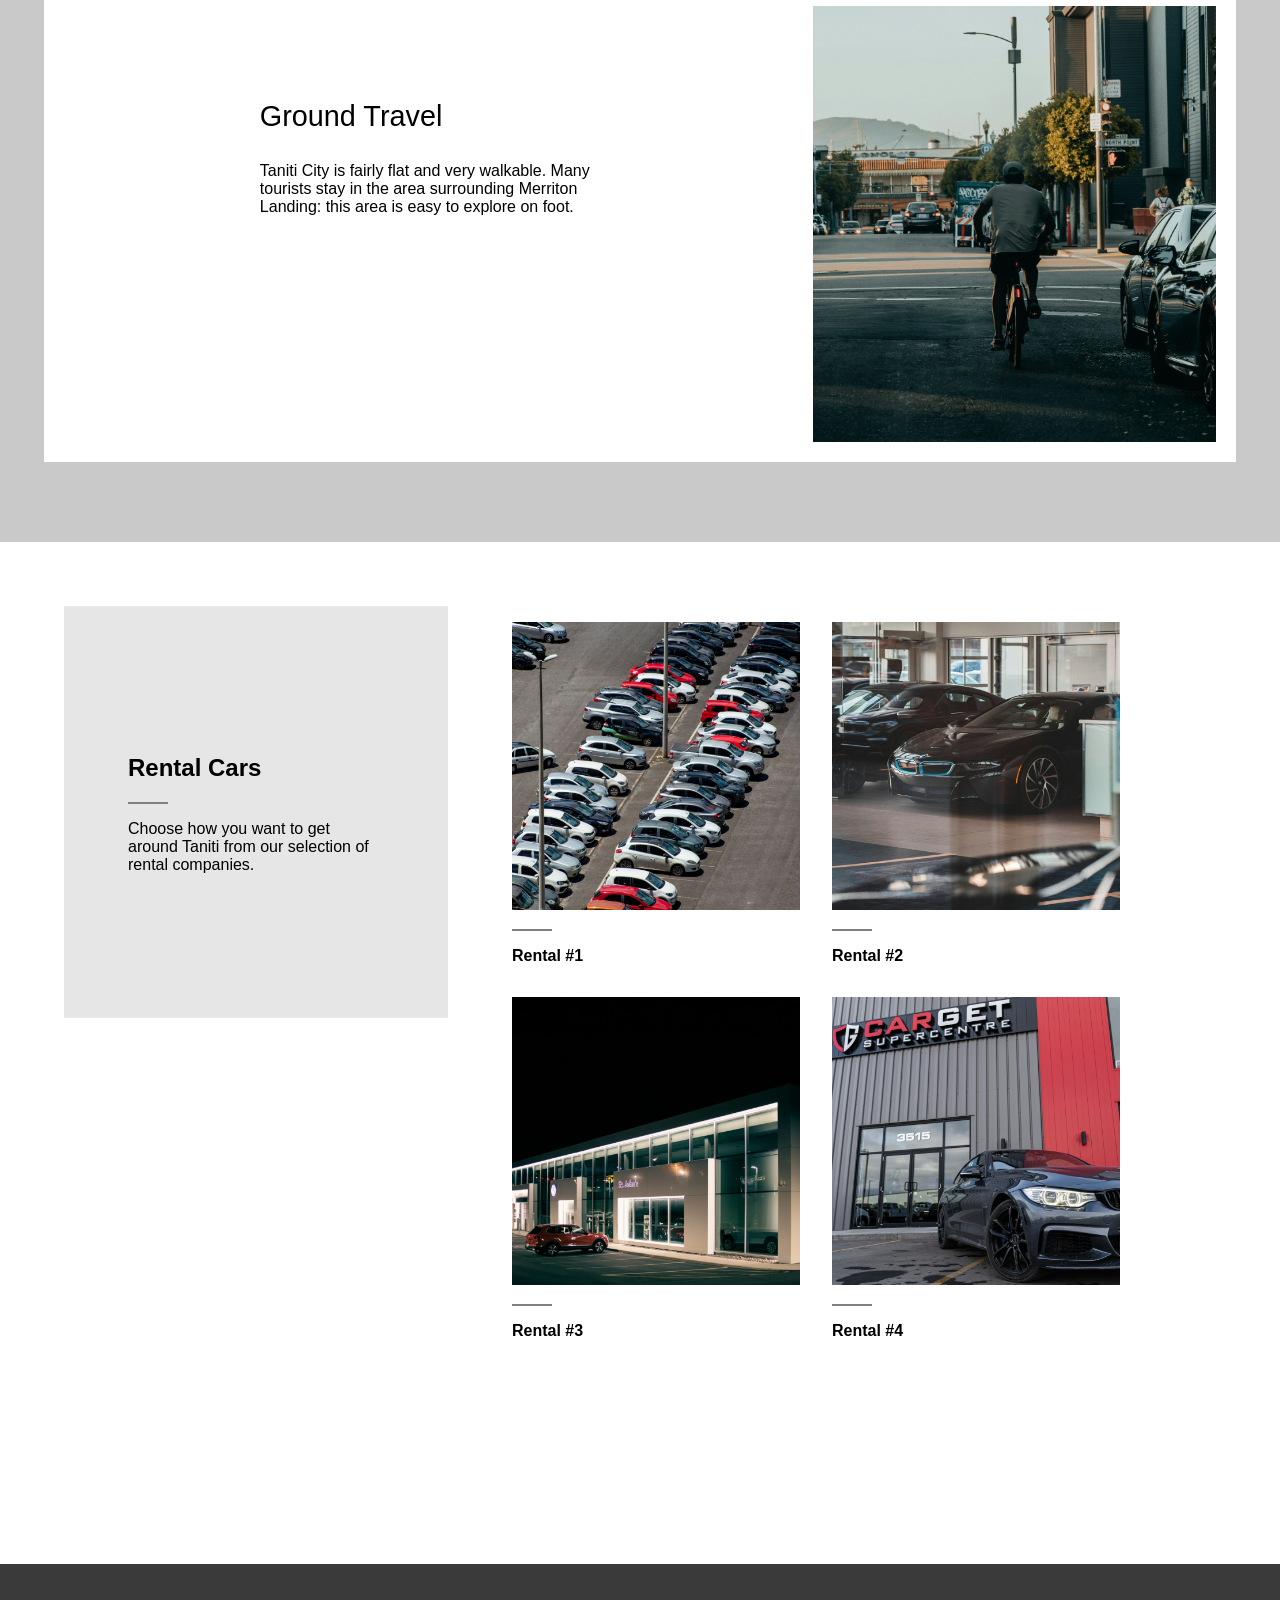
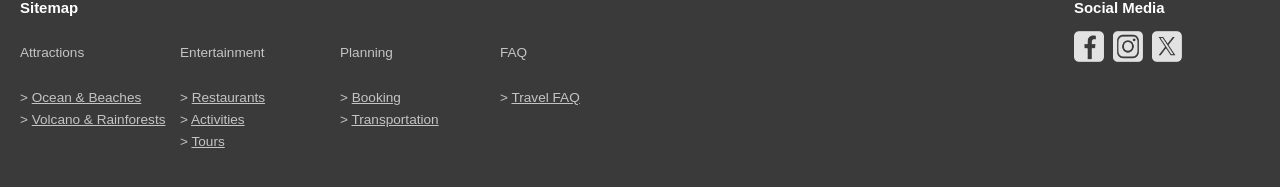
<file: transport.html>
<!DOCTYPE html>
<html lang="en">
    <head>
        <meta name="viewport" content="width=device-width, initial-scale=1.0">
        <meta charset="UTF-8">
        <link rel="stylesheet" href="styles.css">
        <title>Transportation</title>
    </head>
    <body style="margin:0;font-family: 'Segoe UI', sans-serif;">
        <header>
            <nav>
                <h3><a class="logo" href="index.html">DISCOVER TANITI</a></h3>
                <ul>
                    <li>
                        <div class="dropdown">
                            <button id="navbtn" aria-pressed="false">Attractions &#x1F783;</button>
                            <div class="dropdown-content" style="line-height:4em;">
                                <p>> <a href="oceans.html">Ocean and Beaches</a>
                                <br>> <a href="land.html">Volcano and Rainforests</a></p>
                            </div>
                        </div>
                    </li>
                    <li>
                        <div class="dropdown">
                            <button id="navbtn" aria-pressed="false">Entertainment &#x1F783;</button>
                            <div class="dropdown-content" style="line-height:4em;">
                                <p>> <a href="restaurants.html">Restaurants</a>
                                <br>> <a href="activities.html">Activities</a>
                                <br>> <a href="tours.html">Tours</a></p>
                            </div>
                        </div>
                    </li>
                    <li>
                        <div class="dropdown">
                            <button id="navbtn" aria-pressed="false">Planning &#x1F783;</button>
                            <div class="dropdown-content" style="line-height:4em;">
                                <p>> <a href="booking.html">Booking</a>
                                <br>> <a href="transport.html">Transportation</a></p>
                            </div>
                        </div>
                    </li>
                    <li>
                        <a href="faq.html" class="faq">Travel FAQ</a>
                    </li>
                </ul>
            </nav>
        </header>
        <div class="landscape" style="background-image:url(images/transport/hero.jpg);">
            <div class ="titlecard">
                <h1>Travel Options</h1>
            </div>
        </div>
        <div class="list-container">
            <div class="list-left">
                <img src="images\transport\air.jpg" style="float:right">
                <p style="font-size:180%"><br><br>Air Travel</p>
                <p>Most visitors arrive to the island via Taniti City's airport. Currently, Taniti is in the process of expanding the airport so larger jets will be able to land on the island within the next few years.</p>
            </div>
            <div class="list-right">
                <img src="images\transport\public.jpg" style="float:left">
                <p style="font-size:180%; float:right"><br><br>Public Transit</p>
                <p style="float:right">Public buses serve Taniti City and run from 5 a.m. to 11 p.m. every day. Private buses serve the rest of the island. Taxis are available in Taniti City, and rental cars can be rented from a local rental agency near the airport.<br><br>Bikes and helmets are available to rent from several vendors (helmets are required by law).</p>
            </div>
            <div class="list-left">
                <img src="images\transport\ground.jpg" style="float:right">
                <p style="font-size:180%"><br><br>Ground Travel</p>
                <p>Taniti City is fairly flat and very walkable. Many tourists stay in the area surrounding Merriton Landing: this area is easy to explore on foot.</p>
            </div>
        </div>
        <div class="attractions-extras" style="float:left;margin:5%;width:20%">
            <h2>Rental Cars</h2>
            <hr>
            <p>Choose how you want to get around Taniti from our selection of rental companies.</p>
        </div>
        <div class="extras-container" style="margin-left:2%;margin-right:2%;width:50%;justify-content:left">
            <div class="extras-list" style="margin:0">
                <ul>
                    <li>
                        <img src="images\transport\list1.jpg">
                        <hr>
                        <p><b>Rental #1</b></p>
                    </li>
                    <li>
                        <img src="images\transport\list2.jpg">
                        <hr>
                        <p><b>Rental #2</b></p>
                    </li>
                </ul>
                <ul>
                    <li>
                        <img src="images\transport\list3.jpg">
                        <hr>
                        <p><b>Rental #3</b></p>
                    </li>
                    <li>
                        <img src="images\transport\list4.jpg">
                        <hr>
                        <p><b>Rental #4</b></p>
                    </li>
                </ul>
            </div>
        </div>
        <footer>
            <div style="float:right;top:0;width:15%">
                <p style="font-size:110%;color:white;width:auto"><b>Social Media</b></p>
                <p style="width:auto">
                    <a href="#" style="margin-right:5px" class="socials"><img src="images\socials_fb.png" width="15%"></a>
                    <a href="#" class="socials"><img src="images\socials_ig.png" width="15%"></a>
                    <a href="#" style="margin-left:5px" class="socials"><img src="images\socials_tw.png" width="15%"></a>
                </p>
            </div>
            <div class="sitemap">
                <div>
                    <p style="font-size:110%;color:white"><b>Sitemap</b></p>
                </div>
                <div>
                    <p>Attractions</p>
                    <p>Entertainment</p>
                    <p>Planning</p>
                    <p>FAQ</p>
                </div>
                <div style="line-height:22px">
                    <p>> <a href="oceans.html">Ocean & Beaches</a><br>> <a href="land.html">Volcano & Rainforests</a></p>
                    <p>> <a href="restaurants.html">Restaurants</a><br>> <a href="activities.html">Activities</a><br>> <a href="tours.html">Tours</a></p>
                    <p>> <a href="booking.html">Booking</a><br>> <a href="transport.html">Transportation</a></p>
                    <p>> <a href="faq.html">Travel FAQ</a></p>
                </div>
            </div>
        </footer>
    </body>
    <script>
        const btns = document.querySelectorAll("button[id=navbtn]");
        btns.forEach(btn => {
                btn.addEventListener('click', event => {
                    btn.ariaPressed = !JSON.parse(btn.ariaPressed);
                })
                btn.addEventListener('blur', event => {
                    setTimeout(() => {
                        btn.ariaPressed = "false";
                    }, 80);
                })
        })
    </script>
</html>
</file>
<file: styles.css>
header {
    z-index:3;
    position:fixed;
    width:100%;
    top:0;
    left:0;
    background-color:rgb(182, 82, 10);
    padding:12px;
}
nav {
    margin-left: 3%;
    margin-right: 24%;
    display: flex;
    justify-content: center;
    align-items: center;
}
nav ul {
    display: flex;
    list-style-type: none;
    flex-grow: 1;
}
nav li {
    flex-grow: 1;
    text-align:center;
    color:white;
}
.faq {
    color:rgb(255, 255, 255);
    text-decoration:none;
}
.faq:hover {
    cursor:pointer;
    color:rgba(255, 255, 255, 0.725);
}
.logo {
    color:rgb(255, 255, 255);
    text-decoration:none;
    line-height:1em;
}
.logo:hover {
    cursor:pointer;
    color:rgba(255, 255, 255, 0.725);
}
button {
    color:rgb(255, 255, 255);
    background:none;
    border:none;
    font-family:inherit;
    font-size:inherit;
}
button:hover {
    cursor:pointer;
    color:rgba(255, 255, 255, 0.725);
}
#navbtn[aria-pressed="true"]:focus {
    text-decoration:underline 2px;
    text-underline-offset:5px;
    color:rgba(255, 255, 255, 0.725);
}
.dropdown {
    position: relative;
    display: inline-block;
}
.dropdown-content {
    display: none;
    position: absolute;
    text-align:left;
    min-width:210px;
    top:55px;
    background-color:white;
    padding-left:5px;
    box-shadow: 0px 8px 16px 0px rgba(0,0,0,0.2);
    z-index: 2;
    color:rgb(31, 31, 31);
}
#navbtn[aria-pressed="true"] + div{
    display:block;
}
.landscape {
    border-bottom: 12px solid rgb(182, 82, 10);
    height:500px;
    width:100%;
    background-size:cover;
    background-position: right 0px bottom -30px;
}
.titlecard {
    color:white;
    font-size:20px;
    position:absolute;
    margin-left:30px;
    top:370px;
}
.info-text {
    text-align:center;
    margin:60px;
    margin-left:20%;
    margin-right:20%;
    line-height:35px;
}
.list-container {
    background-color:rgb(201, 201, 201);
    display: flex;
    justify-content: center;
    align-items: center;
    flex-direction:column;
    padding:70px 0px 70px 0px;
}
.list-container div {
    background-color:white;
    margin:10px;
    padding:20px;
    width:90%;
}
.list-container p {
    width:30%;
}
.list-container a {
    color:rgb(182, 82, 10);
}
.list-container a:hover {
    color:rgba(182, 82, 10, 0.6);
}
.list-container img {
    width:35%;
    min-width:200px;
}
.list-left p {
    padding-left:17%;
    padding-right:3%;
}
.list-right p {
    padding-right:3%;
    padding-right:17%;
}
.extras-container {
    margin:5%;
    margin-left:10%;
    display: flex;
    justify-content: center;
    align-items: center;
    margin-bottom:15%;
}
.extras-container div {
    margin:5%;
}
.extras-container a {
    color:rgb(182, 82, 10);
}
.extras-container a:hover {
    color:rgba(182, 82, 10, 0.6);
}
.extras-container img {
    width:90%;
}
footer {
    color:white;
    font-size:85%;
    background-color:rgb(58, 58, 58);
    padding:20px;
    bottom:0;
}
.sitemap div {
    display:flex;
}
footer p {
    width:160px;
    color:rgba(255, 255, 255, 0.7);
}
footer a {
    color:rgba(255, 255, 255, 0.7);
}
footer img {
    min-width:30px;
}
footer a:hover {
    color:rgba(255, 255, 255, 0.5);
}
.dropdown-content a {
    line-height:4em;
    color:rgb(31, 31, 31);
}
.dropdown-content a:hover {
    color:rgba(31, 31, 31, 0.6);
}

hr {
    width:40px;
    height:2px;
    border-width:0;
    color:gray;
    background-color:gray;
    text-align:left;
    margin-left:0px;
    margin-top:15px;
}
.socials:hover {
    opacity:70%;
}
.faq-background {
    top:0;
    background-color:rgb(230, 230, 230);
    width:100%;
    padding: 60px 0px 40px 0px;
}
.attractions-extras {
    background-color:rgb(230, 230, 230);
    padding: 10%;
    padding-right:5%;
    padding-left:5%;
}
.extras-list {
    margin:0;
    text-align:center;
    margin-right:5%;
}
.extras-list ul {
    display: flex;
    list-style-type:none;
    padding:0;
    text-align:left;
}
@media screen and (max-width: 480px) {
    body {
        font-size:80%;
    }
    .titlecard {
        font-size:120%;
        top:400px;
    }
    .info-text {
        margin: 60px 30px 60px 30px;
    }
    .dropdown-content {
        position:fixed;
        left:0;
        width:100%;
        top:118px;
    }
    header {
        padding-left:0px;
    }
    h3 {
        margin:15px;
    }
    nav {
        flex-direction:column;
        justify-content: center;
        align-items: center;
        margin-right:5%;
        margin-left:0;
    }
    nav ul {
        padding-left:20px;
        width:100%;
    }
    .list-container img {
        width:90%;
    }
    .extras-container {
        justify-content:space-evenly;
        font-size:75%;
        margin-left:0;
        margin-right:0;
    }
    .extras-container div {
        margin:2%;
    }
    .attractions-extras {
        max-width:30%;
        font-size:80%;
    }
    .attractions-extras h2 {
        font-size:100%;
    }
    footer {
        font-size:80%;
        padding:5px;
    }
    footer img {
        min-width:30px;
    }
    .socials {
        margin-left:5px;
    }
    .list-left img {
        margin-right:20px;
        margin-bottom:60px;
    }
    .list-right img {
        margin-left:20px;
    }
    .list-left p {
        padding-left:3%;
        width:60%;
        margin-left:70px;
        margin-top:0;
        margin-bottom:20px;
    }
    .list-right p {
        padding-right:3%;
        width:60%;
        margin-right:70px;
        margin-top:0;
        text-align:right;
    }
}
</file>
